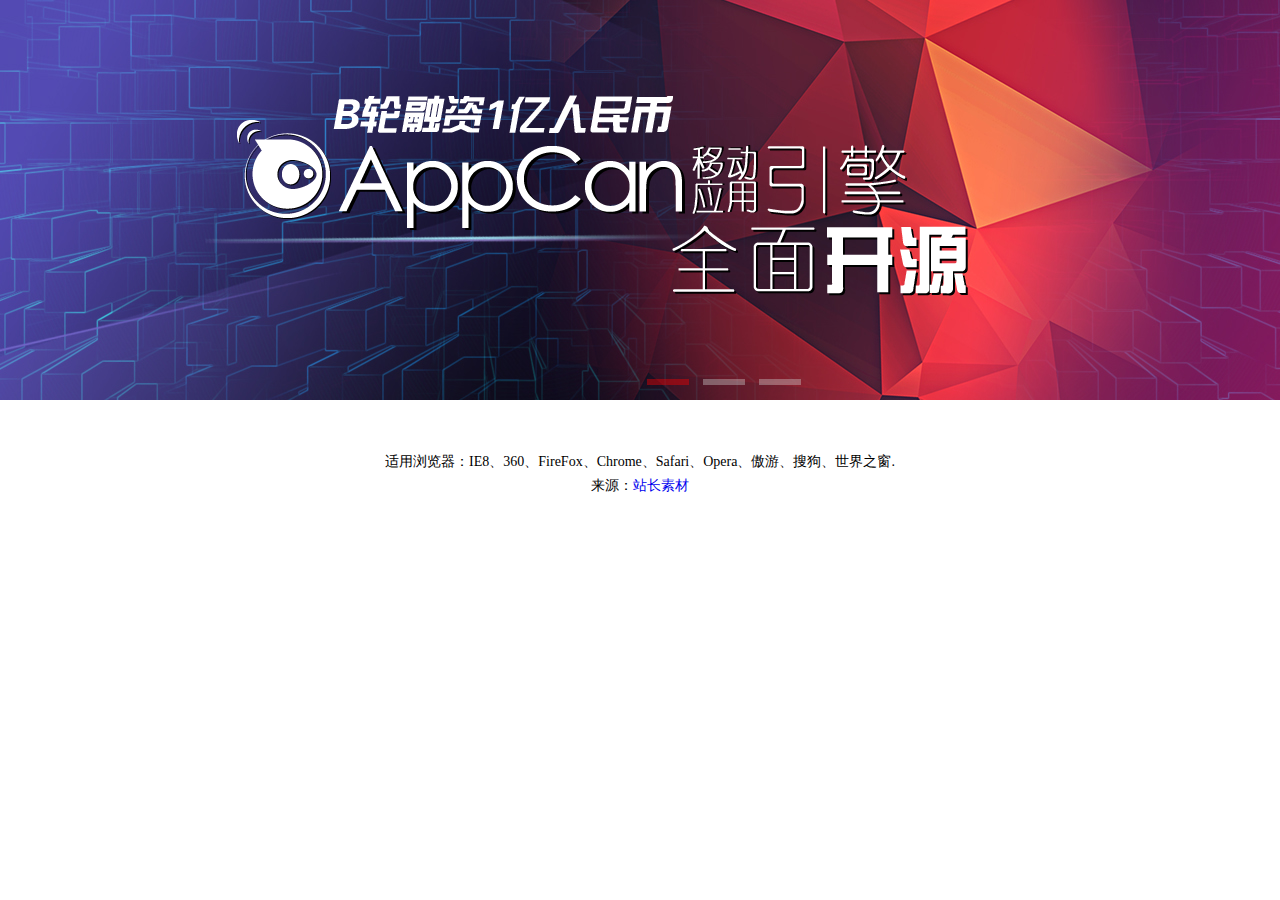
<file: jq/jiaoben3430/index.html>
<!DOCTYPE html>
<html>
<head>
<title>正益无线首页jQuery焦点图 - 站长素材</title>
<meta charset="utf-8">
<link rel="stylesheet" href="css/banner.css">
<script src="js/jquery-1.11.1.js"></script>
<script src="js/switch.js"></script>  
</head> 
<body>

<div id="slideBox" class="slideBox">
	<div class="hd">
		<ul><li></li><li></li><li></li></ul>
	</div>
	<div class="bd">
		<ul>
			<li style="background: url(images/banner2_1.jpg) 50% 0px no-repeat;">
				<div id="a3"></div>
				<div id="a4"></div>
				<div id="a5"></div>
			</li>
			<li style="background: url(images/banner4.png) 50% 0px no-repeat;">
				<div id="a12"></div>
					<div id="a11"></div>
			</li>
			<li class="banner1">
				<a href="http://bbs.appcan.cn/forum.php?mod=viewthread&tid=19989" target="_blank" class="content1">
					<div id="a20"></div>
						<div class="b2_word">
							<var id="a21">为</var><span id="a23"></span><var id="a22">而生</var>
						</div>
					<div id="a24">AppCan引领企业进入移动管理新时代</div>
				</a>
			</li>
		</ul>    
	</div>
</div>

<script src="js/jquery.SuperSlide.2.1.1.js"></script> 
<script type="text/javascript">
// 轮播
$(".slideBox").slide({mainCell:".bd ul",effect:"leftLoop",autoPlay:true,
	startFun:function(i,c){
	del();
	switch(i){
				case 0:
						$("#a3").addClass('animation3');
						$("#a4").addClass('animation4');
						$("#a5").addClass('animation5');
						break;
				case 1:
						$("#a11").addClass('animation8');
						$("#a12").addClass('animation9');

						break;
				// case 2:
						// $("#a8").addClass('animation6');
						// $("#a9").addClass('animation7');
						// $("#a10").addClass('animation7');
						// break;
				case 2:
			 
					   $(".content1 #a20").addClass('animation20');
						$(".b2_word #a21").addClass('animation21');
						$(".b2_word #a22").addClass('animation21');
						$(".b2_word #a23").addClass('animation20');
						$(".content1 #a24").addClass('animation22');
						break;
				default:break;
			}
	}
});
</script>

<div style="text-align:center;margin:50px 0; font:normal 14px/24px 'MicroSoft YaHei';">
<p>适用浏览器：IE8、360、FireFox、Chrome、Safari、Opera、傲游、搜狗、世界之窗.</p>
<p>来源：<a href="http://sc.chinaz.com/" target="_blank">站长素材</a></p>
</div>
</body>
</html>
</file>
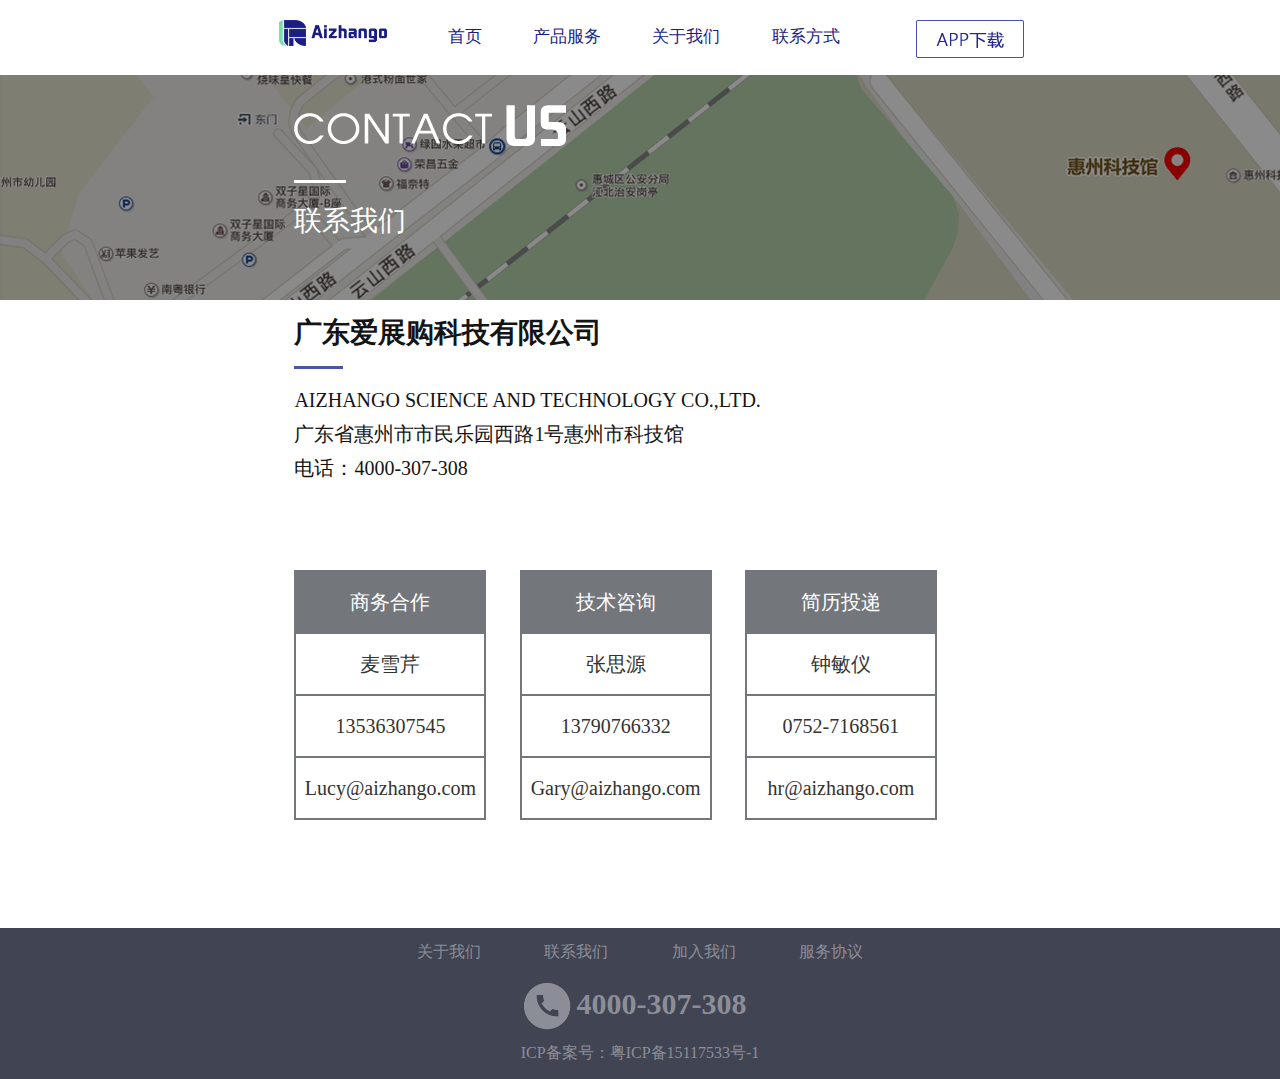
<file: contact.html>
<!DOCTYPE html>
<html lang="zh-cmn-Hans" data-dpr="1" style="font-size: 37.5px;">

<head>
    <meta charset="utf-8" />
    <meta name="Keywords" content="爱展购_展会_智能会展_智能展会_会展_爱展购" />
    <!--关键词1_关键词2_关键词-你公司或企业的名称或品牌或电话号码    搜索关键词-->
    <meta name="description" content="爱展购利用大数据和云计算技术将观众的手机变成人工智能机器人的载体，为观展人在观展中提供室内导航,通过AR和VR等功能实现" 打造一场永不落幕的会展 "。" />
    <!--搜索简介-->
    <meta http-equiv="X-UA-Compatible" content="IE=edge">
    <meta name="renderer" content="webkit">
    <title>爱展购官网-一个实现"移动互联网+人工智能"智慧会展的app</title>
    <script src="js/spryassets/SpryAccordion.js" type="text/javascript"></script>
    <script src="js/spryassets/SpryTabbedPanels.js" type="text/javascript"></script>
    <link href="css/style.css" type="text/css" rel="stylesheet" />
    <link href="css/azg_download.css" type="text/css" rel="stylesheet" />
    <link href="css/SpryAccordion.css" type="text/css" rel="stylesheet" />
    <link href="css/SpryTabbedPanels.css" type="text/css" rel="stylesheet" />
    <link rel="shortcut icon" href="img/LOGO_ico.png">
</head>

<body>
    <div style="z-index:0;margin: 0 auto;overflow: hidden;">
        <header>
            <div class="head">
                <div class="logo">
                    <img src="img/logo.png" width="70%" height="70%" />
                </div>
                <div id="download">
                    <a href="javascript:void(0);" class="d-action" data-target="android">
                        <img src="img/download.png" width="100%" />
                    </a>
                </div>
                <div id="center">
                    <ul class="menu">
                        <li id="menup"><a href="index.html">首页</a></li>
                        <li id="menup"><a href="introduction.html">产品服务</a></li>
                        <li id="menup"><a href="we.html">关于我们</a></li>
                        <li id="menup"><a href="contact.html">联系方式</a></li>
                    </ul>
                </div>

            </div>
        </header>
        <div id="contact">
            <div class="box">
                <div class="text1"></div>
                <div class="text2"></div>
                <div class="text3">
                    <p class="p30">联系我们</p>
                </div>
            </div>
        </div>
        <div style="width: 100%;height: 600px;">
        <div id="contact-footer">
            <div class="conter">
                <div class="conter-p1">
                    <p>广东爱展购科技有限公司</p>
                </div>
                <div class="conter-p2"></div>
                <div class="conter-p3">
                    <p>AIZHANGO SCIENCE AND TECHNOLOGY CO.,LTD.</p>
                    <p>广东省惠州市市民乐园西路1号惠州市科技馆</p>
                    <p>电话：4000-307-308</p>
                </div>
            </div>
        </div>

        <div id="table">
            <div class="box">
                <table cellpadding="0" cellspacing="0">
                    <tr style="color:#ffffff; background: #73767b">
                        <td>商务合作</td>
                    </tr>
                    <tr>
                        <td>麦雪芹</td>
                    </tr>
                    <tr>
                        <td>13536307545</td>
                    </tr>
                    <tr>
                        <td>Lucy@aizhango.com</td>
                    </tr>
                </table>
            </div>

            <div class="box">
                <table cellpadding="0" cellspacing="0">
                    <tr style="color:#ffffff; background: #73767b">
                        <td>技术咨询</td>
                    </tr>
                    <tr>
                        <td>张思源</td>
                    </tr>
                    <tr>
                        <td>13790766332</td>
                    </tr>
                    <tr>
                        <td>Gary@aizhango.com</td>
                    </tr>
                </table>
            </div>
            <div class="box">
                <table cellpadding="0" cellspacing="0">

                    <tr style="color:#ffffff; background: #73767b">
                        <td>简历投递</td>
                    </tr>
                    <tr>
                        <td>钟敏仪</td>
                    </tr>
                    <tr>
                        <td>0752-7168561</td>
                    </tr>
                    <tr>
                        <td>hr@aizhango.com</td>
                    </tr>
                </table>
            </div>
        </div>
        </div>
    </div>
 
            
  <div id="footer">
                       <table style="margin-top:10px;width: 40%;" align="center" valign="middle";>
                            <tr>
                                <td id="fo" class="span1"><a href="we.html">关于我们</a></td>
                                <td id="fo" class="span1"><a href="contact.html">联系我们</a></td>
                                <td id="fo" class="span1"><a href="#">加入我们</a></td>
                                <td id="fo" class="span1"><a href="#">服务协议</a></td>
                            </tr>
                        </table>
            <table collapse=0;  width="100%" align="center" valign="middle";>
                <tr>
                    <td>
                        <div style="margin-top:10px;">
                        <table align="center" valign="middle";>
                            <tr>
                                <td><img src="img/img32.png"></td>
                                <td class="span2">4000-307-308</td>
                            </tr>
                            <tr>
                                <td colspan="2" class="span1">ICP备案号：粤ICP备15117533号-1</td>
                            </tr>
                        </table>
                        </div>
                    </td>
                </tr>
            </table>
        </div>
    </div>



    <script type="text/javascript">
        var TabbedPanels1 = new Spry.Widget.TabbedPanels("TabbedPanels1");
    </script>
    <div class="overlay"></div>
    <div class="popup">
        <div class="pp-nav clearfix">
            <div class="item android active">
                <div class="pp-nav-btn" data-target="android">
                    <span class="icon android-icon"></span>
                    <div class="name">Android</div>
                </div>
                <div class="triangle"></div>
            </div>
            <div class="item iphone">
                <div class="pp-nav-btn" data-target="iphone">
                    <span class="icon iphone-icon"></span>
                    <div class="name">iPhone</div>
                </div>
                <div class="triangle"></div>
            </div>
        </div>
        <div class="pp-content-wrap">
            <div class="pp-content clearfix">
                <div class="pp-left fl">
                    <div class="qr-code"><img src="img/qrcode.jpg" width="144px" height="144px" alt=""></div>
                    <p class="qr-code-text">扫描二维码下载</p>
                </div>
                <div class="pp-main fl">
                    <div class="item android active">
                        <div class="d-area clearfix">
                            <div class="d-title">直接下载</div>
                            <a class="btn pc-btn" href="http://119.147.253.12/imtt.dd.qq.com/16891/2C65D62648017BBB45833E65C52067FD.apk?mkey=58f4029b72e456fb&f=1224&c=0&fsname=com.aizhangou.app_5.1_26.apk&hsr=4d5s&p=.apk"
                                target="_blank"><i class="d-icon pc-icon"></i>下载到电脑</a>
                        </div>
                    </div>
                    <div class="item iphone">
                        <div class="d-area clearfix">
                            <div class="d-title">访问商店下载</div>
                            <a class="btn apple-btn" href="https://itunes.apple.com/us/app/ai-zhan-gou/id1093354747?l=zh&ls=1&mt=8" target="_blank"><i class="d-icon apple-icon"></i>APP Store下载</a>
                        </div>
                    </div>
                </div>
            </div>
            <div class="close-btn"></div>
        </div>
    </div>


</body>
<script src="js/jquery-3.1.0.min.js" type="text/javascript"></script>
<script src="js/scrollr.js" type="text/javascript"></script>
<script src="js/main.js" type="text/javascript"></script>


</html>


<script type="text/javascript">
    function sel(obj) {
        var lis = document.getElementById("TabbedPanels1").getElementsByTagName("li");

        for (var i = 0; i < lis.length; i++) {
            if (lis[i] != obj) {
                lis[i].style.background = "#73767b"
            } else
                lis[i].style.background = "#4857a3"

        }
    }
</script>
</file>
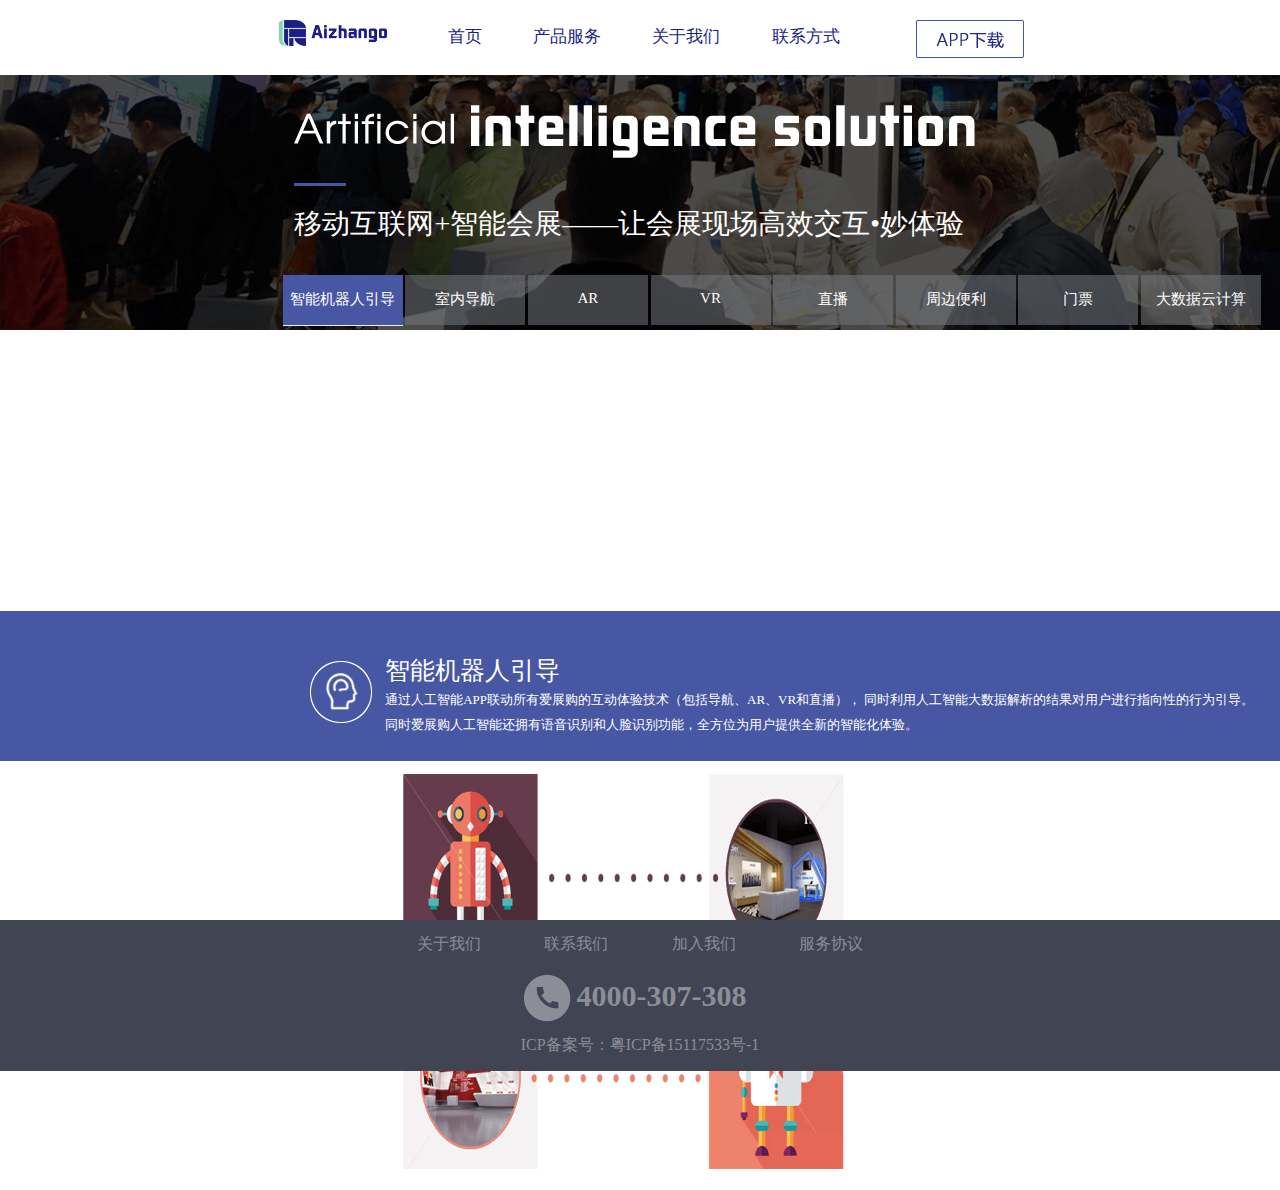
<file: introduction.html>
<!DOCTYPE html>
<html lang="zh-cmn-Hans" data-dpr="1" style="font-size: 37.5px;">

<head>
    <meta charset="utf-8" />
    <meta name="Keywords" content="爱展购_展会_智能会展_智能展会_会展_爱展购" />
    <!--关键词1_关键词2_关键词-你公司或企业的名称或品牌或电话号码    搜索关键词-->
    <meta name="description" content="爱展购利用大数据和云计算技术将观众的手机变成人工智能机器人的载体，为观展人在观展中提供室内导航,通过AR和VR等功能实现" 打造一场永不落幕的会展 "。" />
    <!--搜索简介-->
    <meta http-equiv="X-UA-Compatible" content="IE=edge">
    <meta name="renderer" content="webkit">
    <title>爱展购官网-一个实现"移动互联网+人工智能"智慧会展的app</title>
    <script src="js/spryassets/SpryAccordion.js" type="text/javascript"></script>
    <script src="js/spryassets/SpryTabbedPanels.js" type="text/javascript"></script>
    <link href="css/style.css" type="text/css" rel="stylesheet" />
    <link href="css/azg_download.css" type="text/css" rel="stylesheet" />
    <link href="css/SpryAccordion.css" type="text/css" rel="stylesheet" />
    <link href="css/SpryTabbedPanels.css" type="text/css" rel="stylesheet" />
    <link rel="shortcut icon" href="img/LOGO_ico.png">
</head>

<body>
    <div style="height: 920px; z-index:0;margin: 0 auto;overflow: hidden;">
        <header>
            <div class="head">
                <div class="logo">
                    <img src="img/logo.png" width="70%" height="70%" />
                </div>
                <div id="download">
                    <a href="javascript:void(0);" class="d-action" data-target="android">
                        <img src="img/download.png" width="100%" />
                    </a>
                </div>
                <div id="center">
                    <ul class="menu">
                        <li id="menup"><a href="index.html">首页</a></li>
                        <li id="menup"><a href="introduction.html">产品服务</a></li>
                        <li id="menup"><a href="we.html">关于我们</a></li>
                        <li id="menup"><a href="contact.html">联系方式</a></li>
                    </ul>
                </div>

            </div>
        </header>
        <div id="header">
            <div class="box">
                <div class="text1"></div>
                <div class="text2"></div>
                <div class="text3">
                    <p class="p30">移动互联网+智能会展——让会展现场高效交互•妙体验</p>
                </div>
            </div>
            <div id="menu">
                <!--<table style="width: 100%; height: 50px;" align="center" valign="middle";><tr><td >-->
                <div id="TabbedPanels1" class="TabbedPanels">
                    <ul style="padding-left: 22%;" class="TabbedPanelsTabGroup">
                        <li id="li1" class="li1" onclick="sel(this);" tabindex="0"><a href="#1">智能机器人引导</a></li>
                        <li id="li2" onclick="sel(this);" tabindex="0"><a href="#2">室内导航</a></li>
                        <li id="li3" onclick="sel(this);" tabindex="0"><a href="#3">AR</a></li>
                        <li id="li4" onclick="sel(this);" tabindex="0"><a href="#4">VR</a></li>
                        <li id="li5" onclick="sel(this);" tabindex="0"><a href="#5">直播</a></li>
                        <li id="li6" onclick="sel(this);" tabindex="0"><a href="#6">周边便利</a></li>
                        <li id="li7" onclick="sel(this);" tabindex="0"><a href="#7">门票</a></li>
                        <li id="li8" onclick="sel(this);" tabindex="0"><a href="#8">大数据云计算</a></li>
                    </ul>
                    <div class="">
                        <!--<a name="a1"></a>-->
                        <div id="menu_box1" class="menu_box2"  name="1">
                            <div class="menu_box2_1">
                                <table class="menu_box2_table">
                                    <tbody valign="middle" align="left">
                                        <tr>
                                            <td rowspan="2">
                                                <img src="img/introduction/01.png">
                                            </td>
                                            <td class="menu_box2_p1">智能机器人引导</td>
                                        </tr>
                                        <tr>
                                            <td class="menu_box2_p2">
                                                通过人工智能APP联动所有爱展购的互动体验技术（包括导航、AR、VR和直播）， 同时利用人工智能大数据解析的结果对用户进行指向性的行为引导。
                                            </td>
                                            <td class="menu_box2_p2">
                                                同时爱展购人工智能还拥有语音识别和人脸识别功能，全方位为用户提供全新的智能化体验。
                                            </td>
                                        </tr>
                                    </tbody>
                                </table>
                            </div>
                            <div class="menu_box2_2"><img src="img/introduction/001.png" /></div>
                        </div>
                        <div id="menu_box2" class="menu_box2" name="2">
                            <div class="menu_box2_1" >
                                <table class="menu_box2_table">
                                    <tbody valign="middle" align="left">
                                        <tr>
                                            <td rowspan="2">
                                                <img src="img/introduction/02.png">
                                            </td>
                                            <td class="menu_box2_p1">室内导航</td>
                                        </tr>
                                        <tr>
                                            <td class="menu_box2_p2">室内导航是让置身于大型会展里的用户，即使在建筑物内，仍能利用精确的定位功能确定自己的位置并找到想去的地方。</td>
                                            <td class="menu_box2_p2">可以使用室内导航轻松找到展会的一些指定场所，如卫生间， 停车场和指定商家等。</td>
                                        </tr>
                                    </tbody>
                                </table>

                            </div>
                            <div class="menu_box2_2"><img src="img/introduction/002.png" /></div>
                        </div>

                        <div class="menu_box2" name="3">
                            <div class="menu_box2_1">
                                <table class="menu_box2_table">
                                    <tbody valign="middle" align="left">
                                        <tr>
                                            <td rowspan="2">
                                                <img src="img/introduction/03.png">
                                            </td>
                                            <td class="menu_box2_p1">AR</td>
                                        </tr>
                                        <tr>
                                            <td class="menu_box2_p2">爱展购通过导航地图的导航过程或地图展示，来引导用户参加AR互动，系统会调用用户手机摄像头，提示用户可以寻找扫描指定的参展商的某个画面;</td>
                                            <td class="menu_box2_p2">这时候AR增强现实技术就会通过画面匹配来触发3D动画;这时候虚拟的物体动画和互动就会在摄像画面出现，用户再与其互动。</td>
                                        </tr>
                                    </tbody>
                                </table>
                            </div>
                            <div class="menu_box2_2"><img src="img/introduction/003.png" /></div>
                        </div>

                        <div class="menu_box2">
                            <div class="menu_box2_1">
                                <table class="menu_box2_table">
                                    <tbody valign="middle" align="left">
                                        <tr>
                                            <td rowspan="2">
                                                <img src="img/introduction/04.png">
                                            </td>
                                            <td class="menu_box2_p1">VR</td>
                                        </tr>
                                        <tr>
                                            <td class="menu_box2_p2">爱展购VR虚拟技术通过对线下进行中的展会进行多维度现场的画面录制和制作，再通过物联网、传感等技术的结合，将其生成一个线上虚拟的展会，</td>
                                            <td class="menu_box2_p2">用户可以通过爱展购APP在手机上面通过360度观看展会现场，也可以通过VR眼镜沉浸式体验展会虚拟现场。</td>
                                        </tr>
                                    </tbody>
                                </table>
                            </div>
                            <div class="menu_box2_2"><img src="img/introduction/004.png" /></div>
                        </div>

                        <div class="menu_box2">
                            <div class="menu_box2_1">
                                <table class="menu_box2_table">
                                    <tbody valign="middle" align="left">
                                        <tr>
                                            <td rowspan="2">
                                                <img src="img/introduction/05.png">
                                            </td>
                                            <td class="menu_box2_p1">直播</td>
                                        </tr>
                                        <tr>
                                            <td class="menu_box2_p2">爱展购会对展会进行中的全过程进行录制和直播，让不仅仅是线下的参观人员可以体验得到现场的场景和氛围，</td>
                                            <td class="menu_box2_p2">更让不在展会现场的其他互联网线上的观众也可以同步一起参展，同时可以与主播互动，线上聊天交流。</td>
                                        </tr>
                                    </tbody>
                                </table>
                            </div>
                            <div class="menu_box2_2"><img src="img/introduction/005.png" /></div>
                        </div>

                        <div class="menu_box2">
                            <div class="menu_box2_1">
                                <table class="menu_box2_table">
                                    <tbody valign="middle" align="left">
                                        <tr>
                                            <td rowspan="2">
                                                <img src="img/introduction/06.png">
                                            </td>
                                            <td class="menu_box2_p1">周边便利</td>
                                        </tr>
                                        <tr>
                                            <td class="menu_box2_p2">爱展购整合筛选了展会附件的周边便利配套，包括酒店，餐饮，公交，银行和医院等</td>

                                        </tr>
                                    </tbody>
                                </table>
                            </div>
                            <div class="menu_box2_2"><img src="img/introduction/006.png" /></div>
                        </div>

                        <div class="menu_box2">
                            <div class="menu_box2_1">
                                <table class="menu_box2_table">
                                    <tbody valign="middle" align="left">
                                        <tr>
                                            <td rowspan="2">
                                                <img src="img/introduction/07.png">
                                            </td>
                                            <td class="menu_box2_p1">数字化门票</td>
                                        </tr>
                                        <tr>
                                            <td class="menu_box2_p2">爱展购将纸质展会门票数字化，用户只需app领取门票后，闸机通过扫描用户门票二维码即可给用户通行</td>
                                        </tr>
                                    </tbody>
                                </table>
                            </div>
                            <div class="menu_box2_2"><img src="img/introduction/007.png" /></div>
                        </div>

                        <div class="menu_box2">
                            <div class="menu_box2_1">
                                <table class="menu_box2_table">
                                    <tbody valign="middle" align="left">
                                        <tr>
                                            <td rowspan="2">
                                                <img src="img/introduction/08.png">
                                            </td>
                                            <td class="menu_box2_p1">大数据云计算</td>
                                        </tr>
                                        <tr>
                                            <td class="menu_box2_p2">爱展购对参展商数据和室内位置数据进行数据挖掘和可视化直观展现，通过大数据分析，将其转化成图表、分析和结论，</td>
                                            <td class="menu_box2_p2">辅助运营方利用数据提高管理运营能力，从而进一步提升整体服务水平的科学系统。</td>
                                        </tr>
                                    </tbody>
                                </table>
                            </div>
                            <div class="menu_box2_2"><img src="img/introduction/008.png" /></div>
                        </div>
                    </div>
                </div>
            </div>
        </div>
    </div>
    <div id="footer">
        <table style="margin-top:10px;width: 40%;" align="center" valign="middle" ;>
            <tr>
                <td id="fo" class="span1"><a href="we.html">关于我们</a></td>
                <td id="fo" class="span1"><a href="contact.html">联系我们</a></td>
                <td id="fo" class="span1"><a href="#">加入我们</a></td>
                <td id="fo" class="span1"><a href="#">服务协议</a></td>
            </tr>
        </table>
        <table collapse=0; width="100%" align="center" valign="middle" ;>
            <tr>
                <td>
                    <div style="margin-top:10px;">
                        <table align="center" valign="middle" ;>
                            <tr>
                                <td><img src="img/img32.png"></td>
                                <td class="span2">4000-307-308</td>
                            </tr>
                            <tr>
                                <td colspan="2" class="span1">ICP备案号：粤ICP备15117533号-1</td>
                            </tr>
                        </table>
                    </div>
                </td>
            </tr>
        </table>
    </div>
    </div>
    <script type="text/javascript">
        var TabbedPanels1 = new Spry.Widget.TabbedPanels("TabbedPanels1");
    </script>
    <div class="overlay"></div>
    <div class="popup">
        <div class="pp-nav clearfix">
            <div class="item android active">
                <div class="pp-nav-btn" data-target="android">
                    <span class="icon android-icon"></span>
                    <div class="name">Android</div>
                </div>
                <div class="triangle"></div>
            </div>
            <div class="item iphone">
                <div class="pp-nav-btn" data-target="iphone">
                    <span class="icon iphone-icon"></span>
                    <div class="name">iPhone</div>
                </div>
                <div class="triangle"></div>
            </div>
        </div>
        <div class="pp-content-wrap">
            <div class="pp-content clearfix">
                <div class="pp-left fl">
                    <div class="qr-code"><img src="img/qrcode.jpg" width="144px" height="144px" alt=""></div>
                    <p class="qr-code-text">扫描二维码下载</p>
                </div>
                <div class="pp-main fl">
                    <div class="item android active">
                        <div class="d-area clearfix">
                            <div class="d-title">直接下载</div>
                            <a class="btn pc-btn" href="http://119.147.253.12/imtt.dd.qq.com/16891/2C65D62648017BBB45833E65C52067FD.apk?mkey=58f4029b72e456fb&f=1224&c=0&fsname=com.aizhangou.app_5.1_26.apk&hsr=4d5s&p=.apk"
                                target="_blank"><i class="d-icon pc-icon"></i>下载到电脑</a>
                        </div>
                    </div>
                    <div class="item iphone">
                        <div class="d-area clearfix">
                            <div class="d-title">访问商店下载</div>
                            <a class="btn apple-btn" href="https://itunes.apple.com/us/app/ai-zhan-gou/id1093354747?l=zh&ls=1&mt=8" target="_blank"><i class="d-icon apple-icon"></i>APP Store下载</a>
                        </div>
                    </div>
                </div>
            </div>
            <div class="close-btn"></div>
        </div>
    </div>

</body>
<script src="js/jquery-3.1.0.min.js" type="text/javascript"></script>
<script src="js/scrollr.js" type="text/javascript"></script>
<script src="js/main.js" type="text/javascript"></script>


</html>


<script type="text/javascript">
    function sel(obj) {
        var lis = document.getElementById("TabbedPanels1").getElementsByTagName("li");

        for (var i = 0; i < lis.length; i++) {
            if (lis[i] != obj) {
                lis[i].style.backgroundColor = "rgba(115, 118, 123, 0.55)" 
            } else
                lis[i].style.background = "rgb(72, 87, 163)"
        }
        }
    
</script>
</file>
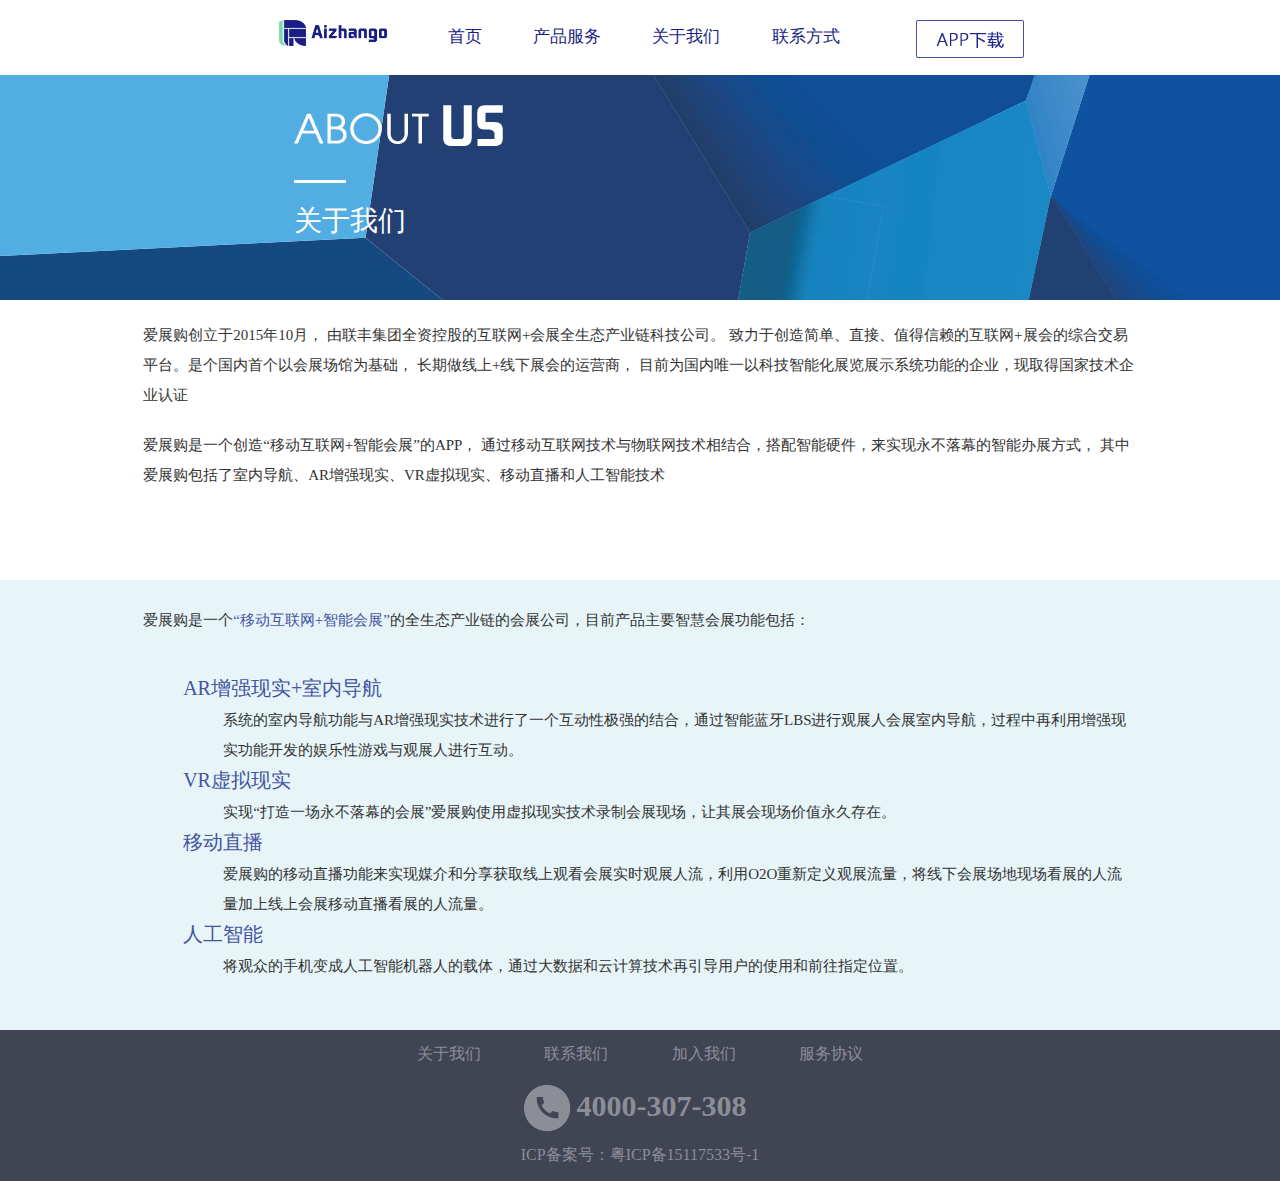
<file: we.html>
<!-- 测试一下 -->
<!DOCTYPE html>
<html lang="zh-cmn-Hans" data-dpr="1" style="font-size: 37.5px;">
<head>
    <meta charset="utf-8" />
    <meta name="Keywords" content="好玩的主页" />
    <!--关键词1_关键词2_关键词-你公司或企业的名称或品牌或电话号码    搜索关键词-->
    <meta name="description" content="有趣的页面" />
    <!--搜索简介-->
    <meta http-equiv="X-UA-Compatible" content="IE=edge">
    <meta name="renderer" content="webkit">
    <title>好玩的主页</title>
    <script src="js/spryassets/SpryAccordion.js" type="text/javascript"></script>
    <script src="js/spryassets/SpryTabbedPanels.js" type="text/javascript"></script>
    <link href="css/style.css" type="text/css" rel="stylesheet" />
    <link href="css/azg_download.css" type="text/css" rel="stylesheet" />
    <link href="css/SpryAccordion.css" type="text/css" rel="stylesheet" />
    <link href="css/SpryTabbedPanels.css" type="text/css" rel="stylesheet" />
    <link rel="shortcut icon" href="img/LOGO_ico.png">
</head>

<body>
    <div style="z-index:0;margin: 0 auto;overflow: hidden;">
      <header>
            <div class="head">
                <div class="logo">
                     <img src="img/logo.png" width="70%" height="70%" />
                </div>
                <div id="download">
                    <a href="javascript:void(0);" class="d-action" data-target="android">
                        <img src="img/download.png" width="100%" />
                    </a>
                </div>
                <div id="center">
                    <ul class="menu">
                        <li id="menup"><a href="index.html">首页</a></li>
                        <li id="menup"><a href="introduction.html">产品服务</a></li>
                        <li id="menup"><a href="we.html">关于我们</a></li>
                        <li id="menup"><a href="contact.html">联系方式</a></li>
                    </ul>
                </div>

            </div>
        </header>
        <div id="we">
            <div class="box">
                <div class="text1"></div>
                <div class="text2"></div>
                <div class="text3">
                    <p class="p30">关于我们</p>
                </div>
            </div>
        </div>
        <div id="div-we">
            <div class="box1">
                <div class="box1-1">
                    <p>爱展购创立于2015年10月，
                        由联丰集团全资控股的互联网+会展全生态产业链科技公司。
                        致力于创造简单、直接、值得信赖的互联网+展会的综合交易平台。是个国内首个以会展场馆为基础，
                        长期做线上+线下展会的运营商，
                        目前为国内唯一以科技智能化展览展示系统功能的企业，现取得国家技术企业认证</p>
                </div>
                <div class="box1-2">
                    <p>爱展购是一个创造“移动互联网+智能会展”的APP，
                        通过移动互联网技术与物联网技术相结合，搭配智能硬件，来实现永不落幕的智能办展方式，
                        其中爱展购包括了室内导航、AR增强现实、VR虚拟现实、移动直播和人工智能技术</p>
                </div>
            </div>
        </div>
        <div id="div-we2">
             <div class="box2">
                <div class="box2-1">
                    
                    <p> 爱展购是一个<span class="p">“移动互联网+智能会展”</span>的全生态产业链的会展公司，目前产品主要智慧会展功能包括：</p>
                    <ul>
                        <li><span class="p2">AR增强现实+室内导航</span></li>
                        <ul>
                            <li>系统的室内导航功能与AR增强现实技术进行了一个互动性极强的结合，通过智能蓝牙LBS进行观展人会展室内导航，过程中再利用增强现实功能开发的娱乐性游戏与观展人进行互动。</li>
                        </ul>
                        <li><span class="p2">VR虚拟现实</span></li>
                        <ul>
                            <li>实现“打造一场永不落幕的会展”爱展购使用虚拟现实技术录制会展现场，让其展会现场价值永久存在。</li>
                        </ul>
                        <li><span class="p2">移动直播</span></li>
                        <ul>
                            <li>爱展购的移动直播功能来实现媒介和分享获取线上观看会展实时观展人流，利用O2O重新定义观展流量，将线下会展场地现场看展的人流量加上线上会展移动直播看展的人流量。</li>
                        </ul>
                        <li><span class="p2">人工智能</span></li>
                        <ul>
                            <li>将观众的手机变成人工智能机器人的载体，通过大数据和云计算技术再引导用户的使用和前往指定位置。</li>
                        </ul>
                    </ul>
                </div>
               
            </div>
        </div>
 <div id="footer">
                       <table style="margin-top:10px;width: 40%;" align="center" valign="middle";>
                            <tr>
                                <td id="fo" class="span1"><a href="we.html">关于我们</a></td>
                                <td id="fo" class="span1"><a href="contact.html">联系我们</a></td>
                                <td id="fo" class="span1"><a href="#">加入我们</a></td>
                                <td id="fo" class="span1"><a href="#">服务协议</a></td>
                            </tr>
                        </table>
            <table collapse=0;  width="100%" align="center" valign="middle";>
                <tr>
                    <td>
                        <div style="margin-top:10px;">
                        <table align="center" valign="middle";>
                            <tr>
                                <td><img src="img/img32.png"></td>
                                <td class="span2">4000-307-308</td>
                            </tr>
                            <tr>
                                <td colspan="2" class="span1">ICP备案号：粤ICP备15117533号-1</td>
                            </tr>
                        </table>
                        </div>
                    </td>
                </tr>
            </table>
        </div>
    </div>


    <script type="text/javascript">
        var TabbedPanels1 = new Spry.Widget.TabbedPanels("TabbedPanels1");
    </script>
    <div class="overlay"></div>
    <div class="popup">
        <div class="pp-nav clearfix">
            <div class="item android active">
                <div class="pp-nav-btn" data-target="android">
                    <span class="icon android-icon"></span>
                    <div class="name">Android</div>
                </div>
                <div class="triangle"></div>
            </div>
            <div class="item iphone">
                <div class="pp-nav-btn" data-target="iphone">
                    <span class="icon iphone-icon"></span>
                    <div class="name">iPhone</div>
                </div>
                <div class="triangle"></div>
            </div>
        </div>
        <div class="pp-content-wrap">
            <div class="pp-content clearfix">
                <div class="pp-left fl">
                    <div class="qr-code"><img src="img/qrcode.jpg" width="144px" height="144px" alt=""></div>
                    <p class="qr-code-text">扫描二维码下载</p>
                </div>
                <div class="pp-main fl">
                    <div class="item android active">
                        <div class="d-area clearfix">
                            <div class="d-title">直接下载</div>
                            <a class="btn pc-btn" href="http://119.147.253.12/imtt.dd.qq.com/16891/2C65D62648017BBB45833E65C52067FD.apk?mkey=58f4029b72e456fb&f=1224&c=0&fsname=com.aizhangou.app_5.1_26.apk&hsr=4d5s&p=.apk" target="_blank"><i class="d-icon pc-icon"></i>下载到电脑</a>
                        </div>
                    </div>
                    <div class="item iphone">
                        <div class="d-area clearfix">
                            <div class="d-title">访问商店下载</div>
                            <a class="btn apple-btn" href="https://itunes.apple.com/us/app/ai-zhan-gou/id1093354747?l=zh&ls=1&mt=8" target="_blank"><i class="d-icon apple-icon"></i>APP Store下载</a>
                        </div>
                    </div>
                </div>
            </div>
            <div class="close-btn"></div>
        </div>
    </div>

</body>
<script src="js/jquery-3.1.0.min.js" type="text/javascript"></script>
<script src="js/scrollr.js" type="text/javascript"></script>
<script src="js/main.js" type="text/javascript"></script>


</html>


 <script type="text/javascript">
  function sel(obj)
  {
   var lis=document.getElementById("TabbedPanels1").getElementsByTagName("li");
   
   for(var i=0;i<lis.length;i++)
   {
    if(lis[i]!=obj)
    {
     lis[i].style.background="#73767b"
     }
     else
      lis[i].style.background="#4857a3"
    
    }
}
</script>
</file>
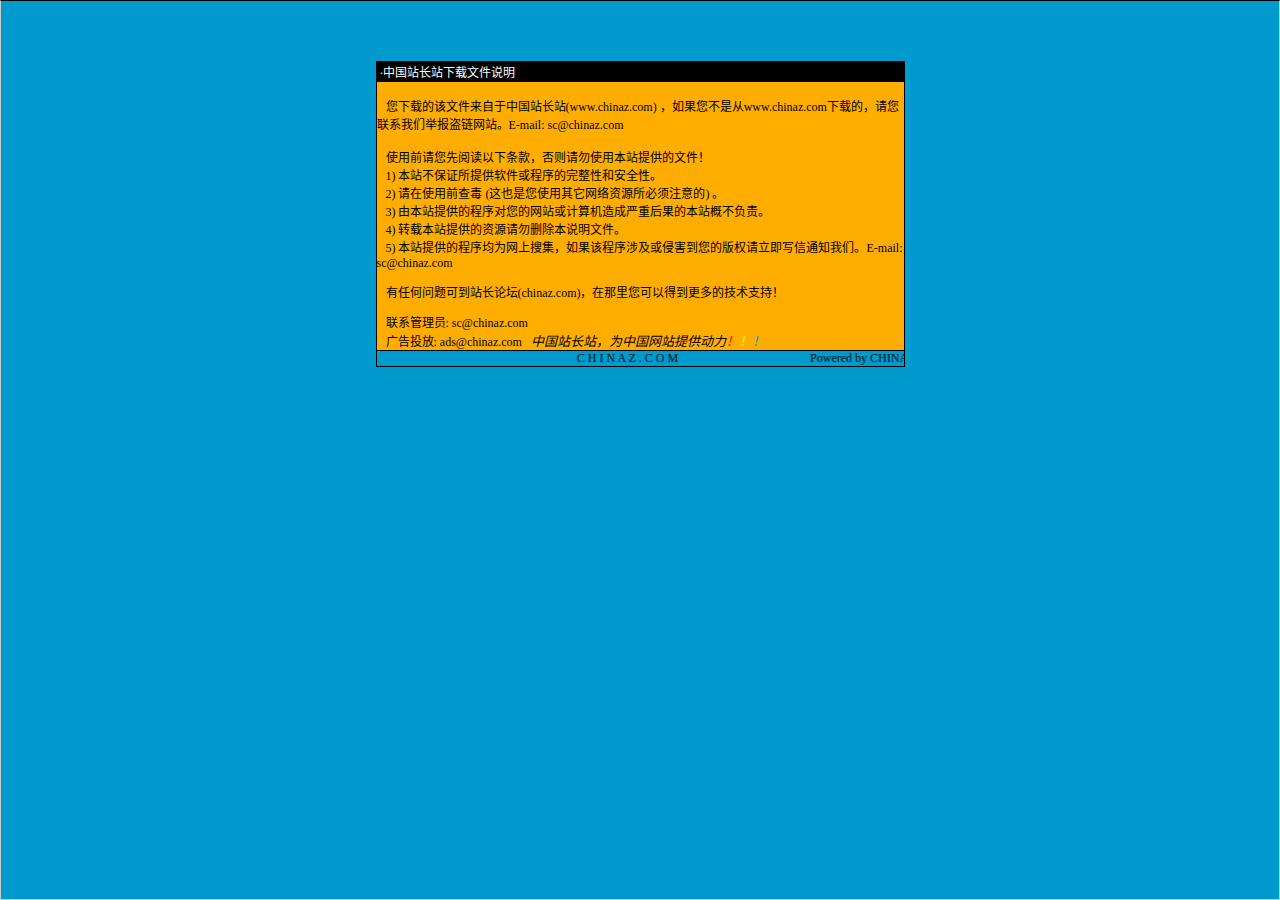
<file: jq/jiaoben3430/说明.htm>
<html>

<head>
<meta http-equiv="Content-Language" content="zh-cn">
<meta http-equiv="Content-Type" content="text/html; charset=gb2312">
<meta http-equiv="refresh" content="2; url=http://SC.CHINAZ.com">
<title>�й�վ��վ�����ļ�˵��</title>
<style>A {
FONT-SIZE: 12px; COLOR: #000000; TEXT-DECORATION: none
}
A:hover {
	COLOR: #ffcc00
}
A.blue {
	COLOR: darkblue
}
body, p, td {
	FONT-SIZE: 12px
}</style>
</head>

<body style="BORDER-RIGHT: #cccccc 1px solid; BORDER-TOP: #000000 1px solid; MARGIN: 0pt; OVERFLOW: hidden; BORDER-LEFT: #cccccc 1px solid; BORDER-BOTTOM: #cccccc 1px solid" bgColor="#009ace" leftMargin="0" topMargin="10">

<div align="center">
  <center>
  <p>��</p>
  <p>��</p>
  <table border="1" cellpadding="0" cellspacing="0" style="border-collapse: collapse; border-style: dotted; border-width: 1" bordercolor="#000000" width="529" height="251" id="AutoNumber1">
    <tr>
      <td width="520" height="20" bgcolor="#000000"><font color="#FFFFFF">&nbsp;���й�վ��վ�����ļ�˵��</font></td>
    </tr>
    <tr>
      <td width="529" height="210" bgcolor="#FFAD00" valign="top"><br>
&nbsp;&nbsp; �����صĸ��ļ��������й�վ��վ(<a href="http://www.chinaz.com">www.chinaz.com</a>) ����������Ǵ�<a href="http://www.chinaz.com">www.chinaz.com</a>���صģ�������ϵ���Ǿٱ�������վ��E-mail: sc&#064;chinaz.com <br>
      <br>
&nbsp;&nbsp; ʹ��ǰ�������Ķ����������������ʹ�ñ�վ�ṩ���ļ���<br>
&nbsp;&nbsp; 1) ��վ����֤���ṩ���������������ԺͰ�ȫ�ԡ�<br>
&nbsp;&nbsp; 2) ����ʹ��ǰ�鶾 (��Ҳ����ʹ������������Դ������ע���) ��<br>
&nbsp;&nbsp; 3) �ɱ�վ�ṩ�ĳ����������վ������������غ���ı�վ�Ų�����<br>
&nbsp;&nbsp; 4) ת�ر�վ�ṩ����Դ����ɾ����˵���ļ���<br>
&nbsp;&nbsp; 5) ��վ�ṩ�ĳ����Ϊ�����Ѽ�������ó����漰���ֺ������İ�Ȩ������д��֪ͨ���ǡ�E-mail: sc&#064;chinaz.com

<p>&nbsp;&nbsp; <a href="http://bbs.chinaz.com/">���κ�����ɵ�վ����̳(chinaz.com)�������������Եõ�����ļ���֧�֣�</a></p>
      <p>&nbsp;&nbsp; ��ϵ����Ա: <a href="mailto:sc&#064;chinaz.com">sc&#064;chinaz.com</a><br>
&nbsp;&nbsp; ���Ͷ��: <a href="mailto:ads&#064;chinaz.com">ads&#064;chinaz.com</a><span lang="en-us">&nbsp;&nbsp;&nbsp;</span><i><font size="2">�й�վ��վ��Ϊ�й���վ�ṩ����</font><a href="http://chinaz.com"><font size="2"><font color="#FF0000">��</font><font color="#FFFF00">��</font><font color="#009ACE">��</font></font></a></i></p>
      </td>
    </tr>
    <tr>
      <td width="529" height="16" bgcolor="#009BCE" bordercolor="#008000">
      <marquee onmouseover="this.stop()" onmouseout="this.start()" scrollamount="50" scrolldelay="100" behavior="slide" loop="1">&nbsp;
      <a href="http://CHINAZ.com">C H I N A Z . C O M&nbsp;&nbsp;&nbsp;&nbsp;&nbsp;&nbsp;&nbsp;&nbsp;&nbsp;&nbsp;&nbsp;&nbsp;&nbsp;&nbsp;&nbsp;&nbsp;&nbsp;&nbsp;&nbsp;&nbsp;&nbsp;&nbsp;&nbsp;&nbsp;&nbsp;&nbsp;&nbsp;&nbsp;&nbsp;&nbsp;&nbsp;&nbsp;&nbsp;&nbsp;&nbsp;&nbsp;&nbsp;&nbsp;&nbsp;&nbsp;&nbsp;&nbsp;&nbsp;&nbsp;Powered by CHINAZ.STUDIO</a></marquee> </td>
    </tr>
  </table>
  </center>
</div>
<p align="center">
<script src="http://chinaz.com/downad.asp"></script>
</p>

</body>

</html>
</file>
<file: jq/jiaoben3430/css/banner.css>
@charset "utf-8";
/* CSS Document */
body,nav,span,p,var,em,strong,a,h1,h2,h3,h4,h5,input,textarea,ul,ol,li,img{margin:0; padding:0; font-size:14px; font-family:"微软雅黑";}
.clear{clear:both;height:0;overflow:hidden;}
a img{border:none;}
a{text-decoration:none; cursor:pointer;}
var,em{font-style:normal;}
ul,ol{list-style-type:none;}
.slideBox{ width:100%; height:400px;overflow:hidden; position:relative;min-width: 990px;}
.slideBox .hd{ height:16px; overflow:hidden; position:absolute; left:50%; bottom:5px; z-index:1; }
.slideBox .hd ul{ overflow:hidden; zoom:1; float:left;  }
.slideBox .hd ul li{cursor: pointer; width:3em; height:6px; background:#cdcdcd; opacity:0.4;filter:alpha(opacity=40); float:left; margin:0 .5em;}
.slideBox .hd ul li.on{ background:red !important;}
.slideBox .bd{ height:350px; width: 100%; z-index:0;   }
.slideBox .bd ul li{overflow: hidden;width: 100%; height: 400px;position: relative;  }
.slideBox .bd li a{display:block; width: 990px; height: 400px; margin:0 auto; position: relative;}
/*第四屏*/
.banner1{width:100%; height:28.6em; background:linear-gradient(right,#041F4C 50%,#BE6E83 50%); background:-moz-linear-gradient(right,#041F4C 50%,#BE6E83 50%); background:-webkit-linear-gradient(right,#041F4C 50%,#BE6E83 50%); background:-ms-linear-gradient(right,#041F4C 50%,#BE6E83 50%);}
.content1{ width:990px; height:400px; margin:0 auto; background:linear-gradient(right top,#041F4C 33%,#BE6E83 67%); background:-moz-linear-gradient(right top,#041F4C 33%,#BE6E83 67%); background:-webkit-linear-gradient(right top,#041F4C 33%,#BE6E83 67%); background:-ms-linear-gradient(right top,#041F4C 33%,#BE6E83 67%); position:relative;}
.b2_word{ margin:7em 0 0 3em; float:right;}
.b2_word span{ background:url(../images/yidong.png) no-repeat; width:10.3em; height:6.78em; float:left;}
.b2_word var{ color:#FFFFFF; font-size:3.2em; float:left; margin:0.2em 0.2em;}
.animation20{
	background:url(../images/banner2.png) no-repeat; width:44em; height:28.6em; float:left;
	-webkit-animation:flash 2s .2s ease both;
	-moz-animation:flash 2s .2s ease both;}
	@-webkit-keyframes flash{
	0%{opacity: 0;}
	100%{opacity: 1;}
	}
	@-moz-keyframes flash{
	0%{opacity: 0;}
	100%{opacity: 1;}
	}
	@-ms-keyframes flash{
	0%{opacity: 0;}
	100%{opacity: 1;}
}
.animation21{
	-webkit-animation:fadeInDown 2s .2s ease both;
	-moz-animation:fadeInDown 2s .2s ease both;}
	@-webkit-keyframes fadeInDown{
	0%{opacity:0;
	-webkit-transform:translateY(-1.5em)}
	100%{opacity:1;
	-webkit-transform:translateY(0)}
	}
	@-moz-keyframes fadeInDown{
	0%{opacity:0;
	-moz-transform:translateY(-1.5em)}
	100%{opacity:1;
	-moz-transform:translateY(0)}
	}
	@-ms-keyframes fadeInDown{
	0%{opacity:0;
	-ms-transform:translateY(-1.5em)}
	100%{opacity:1;
	-ms-transform:translateY(0)}
}
#a24{position:absolute; left:27em; top:9.5em; margin:-1em 0 0 -9em;color:#FFFFFF; font-size:1.9em; border:1px solid #fff; height:2em; line-height:2em;  border-radius:2em; -webkit-border-radius:2em; -moz-border-radius:2em; width:18.5em; text-align:center;}
.animation22{
	-webkit-animation:fadeInRight 1s .2s ease both;
	-moz-animation:fadeInRight 1s .2s ease both;}

@-webkit-keyframes fadeInRight{
0%{opacity:0;
-webkit-transform:translateX(2em)}
100%{opacity:1;
-webkit-transform:translateX(0)}
}
@-moz-keyframes fadeInRight{
0%{opacity:0;
-moz-transform:translateX(2em)}
100%{opacity:1;
-moz-transform:translateX(0)}
}
@-ms-keyframes fadeInRight{
0%{opacity:0;
-ms-transform:translateX(2em)}
100%{opacity:1;
-ms-transform:translateX(0)}
}


/*新添加一屏*/
.slide ul li.banner5{ width:100%; height:28.6em; background: url(../images/chunjie.png) center center no-repeat;}
/*第一屏*/
.slide ul li.banner2{width:100%; height:28.6em; background: url(../images/banner2_1.jpg) center center no-repeat;}
.content2{ width:70.7em; height:28.6em; margin:0 auto;  position:relative;display: inline-block;}
.animation5{
	background:url(../images/banner2_04.png) no-repeat; width:302px; height:77px;position: absolute;right: 24%; top: 55%;
	-webkit-animation:flash 3s 1s ease both;
	-moz-animation:flash 3s 1s ease both;}
	@-webkit-keyframes flash{
	0%{opacity: 0;}
	100%{opacity: 1;}
	}
	@-moz-keyframes flash{
	0%{opacity: 0;}
	100%{opacity: 1;}
	}
	@-ms-keyframes flash{
	0%{opacity: 0;}
	100%{opacity: 1;}
}

.animation3{
	background:url(../images/banner2_02.png) center center no-repeat; width:340px; height:43px; position: absolute; top: 23%; left: 26%;
	-webkit-animation:fadeInDown 2s 1s ease both;
	-moz-animation:fadeInDown 2s 1s ease both;}
	@-webkit-keyframes fadeInDown{
	0%{opacity:0;
	-webkit-transform:translateY(-200px)}
	30%{opacity:0.6;
	-webkit-transform:translateY(200px)}
	60%{opacity:1;-webkit-transform:translateY(-10px)}
	100%{opacity:1;-webkit-transform:translateY(0)}
	}
	@-moz-keyframes fadeInDown{
	0%{opacity:0;
	-webkit-transform:translateY(-200px)}
	30%{opacity:0.6;
	-webkit-transform:translateY(200px)}
	60%{opacity:1;-webkit-transform:translateY(-10px)}
	100%{opacity:1;-webkit-transform:translateY(0)}
	}
	@-ms-keyframes fadeInDown{
	0%{opacity:0;
	-webkit-transform:translateY(-200px)}
	30%{opacity:0.6;
	-webkit-transform:translateY(200px)}
	60%{opacity:1;-webkit-transform:translateY(-10px)}
	100%{opacity:1;-webkit-transform:translateY(0)}
}
.animation4{
	background:url(../images/banner2_05.png) center  center no-repeat; width:702px; height:128px;position:absolute; left:16%; top:30%; 
	
	-webkit-animation:fadeInRight 2s  ease both;
	-moz-animation:fadeInRight 2s  ease both;}
	@-webkit-keyframes fadeInRight{
	0%{opacity:0;
	-webkit-transform:translateX(-10%)}
	100%{opacity:1;
	-webkit-transform:translateX(0)}
	}
	@-moz-keyframes fadeInRight{
	0%{opacity:0;
	-moz-transform:translateX(2em)}
	100%{opacity:1;
	-moz-transform:translateX(0)}
	}
	@-ms-keyframes fadeInRight{
	0%{opacity:0;
	-ms-transform:translateX(2em)}
	100%{opacity:1;
	-ms-transform:translateX(0)}
}

/*第三屏*/
.slide ul li.banner3{width:100%; height:28.6em; background:url(../images/banner3.jpg) center center no-repeat;}
.content3{ width:70.7em; height:28.6em; margin:0 auto;display: inline-block;}
.animation6{
	background:url(../images/idc.png) no-repeat; width:19em; height:6em; margin:2.35em 0 0 8.6em; float:left;
	-webkit-animation:bounceInDown 1s .2s ease both;
	-moz-animation:bounceInDown 1s .2s ease both;}
	@-webkit-keyframes bounceInDown{
	0%{opacity:0;
	-webkit-transform:translateY(-2000px)}
	60%{opacity:1;
	-webkit-transform:translateY(30px)}
	80%{-webkit-transform:translateY(-10px)}
	100%{-webkit-transform:translateY(0)}
	}
	@-moz-keyframes bounceInDown{
	0%{opacity:0;
	-moz-transform:translateY(-2000px)}
	60%{opacity:1;
	-moz-transform:translateY(30px)}
	80%{-moz-transform:translateY(-10px)}
	100%{-moz-transform:translateY(0)}
}
@-ms-keyframes bounceInDown{
	0%{opacity:0;
	-ms-transform:translateY(-2000px)}
	60%{opacity:1;
	-ms-transform:translateY(30px)}
	80%{-ms-transform:translateY(-10px)}
	100%{-ms-transform:translateY(0)}
}
#a9,#a10{opacity: 0;filter:alpha(opacity=0);}
.animation7{
	font-size:3.2em; width:100%; float:left; margin:0.7em 0 0 2.5em; font-weight:bold;color: #333;
	-webkit-animation:fadeInDown 1s .2s ease both;
	-moz-animation:fadeInDown 1s .2s ease both;}
	@-webkit-keyframes fadeInDown{
	0%{opacity:0;
	-webkit-transform:translateY(-2em)}
	100%{opacity:1;
	-webkit-transform:translateY(0)}
	}
	@-moz-keyframes fadeInDown{
	0%{opacity:0;
	-moz-transform:translateY(-2em)}
	100%{opacity:1;
	-moz-transform:translateY(0)}
}
@-ms-keyframes fadeInDown{
	0%{opacity:0;
	-ms-transform:translateY(-2em)}
	100%{opacity:1;
	-ms-transform:translateY(0)}
}
.animation7 span{  color:#009EFE; font-size:1em;}
/*新添第二屏*/
.slide ul li.banner4{width:100%; height:28.6em; background:url(../images/banner4.png) center center no-repeat;}
.animation8{
	background:url(../images/banner4_2.png) no-repeat; width:32.1em; height:10.6em; float:right;top: 11.7em;right:10em;position: absolute;
	-webkit-animation:fadeInRightBig 3s .5s ease both;
	-moz-animation:fadeInRightBig 3s .5s ease both;
}
	@-webkit-keyframes fadeInRightBig{
	0%{opacity:0;
	-webkit-transform:translateX(13em)}
	100%{opacity:1;
	-webkit-transform:translateX(0)}
	}
	@-moz-keyframes fadeInRightBig{
	0%{opacity:0;
	-moz-transform:translateX(13em)}
	100%{opacity:1;
	-moz-transform:translateX(0)}
}
@-ms-keyframes fadeInRightBig{
	0%{opacity:0;
	-ms-transform:translateX(13em)}
	100%{opacity:1;
	-ms-transform:translateX(0)}
}
.animation9{
 	background:url(../images/banner4_1.png) no-repeat; width:62.5em; height:28.6em; float:left;
	-webkit-animation:fadeInLeftBig 3s .5s ease both;
	-moz-animation:fadeInLeftBig 3s .5s ease both;
}
	@-webkit-keyframes fadeInLeftBig{
	0%{opacity:0;
	-webkit-transform:translateX(-20em)}
	100%{opacity:1;
	-webkit-transform:translateX(0)}
	}
	@-moz-keyframes fadeInLeftBig{
	0%{opacity:0;
	-moz-transform:translateX(-20em)}
	100%{opacity:1;
	-moz-transform:translateX(0)}
}
@-ms-keyframes fadeInLeftBig{
	0%{opacity:0;
	-ms-transform:translateX(-20em)}
	100%{opacity:1;
	-ms-transform:translateX(0)}
}
</file>
<file: css/style.css>
div {
    display: block;
}

@font-face {
    font-family: 方正细圆简体;
    /*这里是说明调用来的字体名字*/
    src: url('方正细圆简体.ttf');
    /*这里是字体文件路径*/
}

a {
    text-decoration: none;
}

html {
    height: 100%;
}

body {
    text-align: center;
    min-width: 100%;
    position: 0px;
    margin: 0px;
}

header {
    height: 2em;
    margin: 0 auto;
    position: relative;
}

footer {
    width: 100%;
    position: fixed;
    bottom: 0;
}

.head {
    width: 100%;
    background-color: #ffffff;
}

.azg_me {
    text-align: center;
    height: 500px;
}

.animated {
    -webkit-animation-duration: 1s;
    animation-duration: 1s;
    -webkit-animation-fill-mode: both;
    animation-fill-mode: both;
    -webkit-animation-name: slideInRight;
    animation-name: slideInRight;
    opacity: 1;
}

.logo {
    color: #1a1e84;
    font-size: 29px;
    float: left;
    margin-left: 20%;
    position: relative;
    width: 12%;
    height: 50px;
}

.logo:hover {
    width: 12%;
    height: 50px;
    -webkit-transform: translate(1em,0);
    -webkit-transition: all 0.5s ease-in-out;
}

.logo img {
    margin-top: 20px;
    height: auto;
}

.logo p {
    padding: 0px;
    margin: 0px;
}

#download {
    float: right;
    margin-top: 20px;
    margin-right: 20%;
    font-size: 22px;
    font-weight: bold;
    display: 1px;
    color: #1a1e84;
}
#download:hover {
    -webkit-transform: scale(1.1);
    -webkit-transition: all 0.3s ease-in-out;
    background-color: rgba(255, 255, 255, 0.75);
}
.download1 {
        background-color: firebrick;
        display:none;
        height:50px;
        position:absolute;
}

#center {
    position: absolute;
    height: 1em;
    text-align: center;
    color: #1a1e84;
    width: 50%;
    margin-left: 26%;
}

#center ul {
    margin: 0 auto;
    list-style-type: none;
    text-align: center;
    height: 1em;
    width: 80%;
    margin-top: 25px;
}

#center li {
    margin-left: 10%;
    float: left;
    font-family: Microsoft YaHei;
    font-size: 17px;
    color: #141414;
}

#center a {
    color: #1a1e84;
    text-decoration: none;
}

#center a:hover {
    color: #1a1e84;
    text-decoration: none;
}

#center a:hover {
    color: #1a1e84;
    text-decoration: none;
}

.bg_box {
    display: block;
    height: 14.4em;
    background-size: cover;
    background: url(../img/top.png) no-repeat;
    text-align: center;
    position: relative;
    width: 100%;
}

.box1 {
    margin: 0 auto;
    position: relative;
    width: 25.12em;
    height: 8.7em;
    padding: 0px;
}

.box1 .text1 {
    background: url(../img/text/A01.png) no-repeat;
    margin-top: 1.4em;
    /*width: 25.12em;*/
    width: 20em;
    left: 0em;
    top: 0em;
    position: absolute;
    height: 8.7em;
}

.box1 .text2 {
    text-align: left;
    margin-top: 4.6em;
    width: 25.12em;
    position: absolute;
    left: 0;
    height: 8.7em;
}

.box1 .text2 p {
    letter-spacing: 4px;
    font-size: 0.9em;
    font-family: Microsoft YaHei;
    color: #028fd7;
}

#box {
    width: 25.12em;
    position: absolute;
    margin-top: 10em;
}

.mao {
    margin: 0 auto;
    left: 0;
}

#mao_box:hover {
    -webkit-transform: scale(1.1);
    -webkit-transition: all 0.3s ease-in-out;
    background-color: rgba(255, 255, 255, 0.75);
}

.mao_box {
    text-align: center;
    height: 100px;
    float: left;
    width: 22%;
    background-color: #ffffff;
    background-color: rgba(255, 255, 255, 0.25);
    /*最后一个参数设置透明度，前面三个是RGB颜色值*/
}

.mao_box2 {
    margin-left: 4%;
    text-align: center;
    height: 100px;
    float: left;
    width: 22%;
    background-color: #ffffff;
    background-color: rgba(255, 255, 255, 0.25)/*最后一个参数设置透明度，前面三个是RGB颜色值*/
}

#p1 {
    font-family: Microsoft YaHei;
    height: 1.4em;
    margin-top: 1.4em;
    color: #ffffff;
    font-size: 17px;
}

#p2 {
    line-height: 0;
    font-family: Microsoft YaHei;
    margin-bottom: 25px;
    color: #ffffff;
    font-size: 15px;
}

#p3 {
    text-align: center;
    font-family: Microsoft YaHei;
    margin-top: 35px;
    margin-bottom: 45px;
    color: #ffffff;
    font-size: 17px;
}


/*中部内容*/

.main {
    height: 18.7em;
}

.center {
    z-index: 0;
}

.main_box {
    text-align: center;
    width: 100%;
    margin: 0 auto;
    position: relative;
    padding-top: 30px;
    padding-bottom: 30px;
}

br {
    height: 1px;
}

.main_box p1 {
    margin-top: 20px;
    line-height: 0;
    font-size: 36px;
    font-weight: bold;
    font-family: Microsoft YaHei;
    color: #404453;
}

.main_box p2 {
    font-size: 18px;
    font-family: Microsoft YaHei;
    color: #404453;
}

.p1 {
    line-height: 0px;
    font-size: 18px;
    font-family: Microsoft YaHei;
    color: #028fd7;
}

.p2 {
    line-height: 0px;
    font-size: 18px;
    font-family: Microsoft YaHei;
    color: #ffffff;
}

#p p {
    line-height: 9px;
    font-size: 13px;
    font-family: Microsoft YaHei;
    color: #404453;
}

#main_bottom {
    position: relative;
    width: 800px;
    margin: 0 auto;
}

#main_bottom .phone {
    background: url(../img/iphone.png) 0 0 no-repeat;
    width: 143px;
    height: 295px;
    position: relative;
    margin: 0 auto;
}
#main_bottom .phone:hover {
    
    -webkit-transform: scale(1.1);
    -webkit-transition: all 1s ease-in-out;
    
}

#box_img {
    position: relative;
    width: 10%;
    float: left;
}

#box_left .h {
    width: 216px;
    height: 111px;
}

#box_left .item {
    -webkit-animation-name: fadeInUp;
    animation-name: fadeInUp;
    -webkit-animation-duration: 400ms;
    animation-duration: 400ms;
}

#box_left {
    top: 20px;
    position: absolute;
    width: 216px;
    left: 0;
}

.top_10 {
    margin-top: 40px;
}

#box_right {
    top: 20px;
    position: absolute;
    width: 216px;
    right: 0;
}

.p_bottom1 {
    line-height: 0px;
    margin-top: 10px;
    font-size: 24px;
    font-family: Microsoft YaHei;
    color: #404453;
}

.p_bottom2 {
    line-height: 10px;
    font-size: 12px;
    font-family: Microsoft YaHei;
    color: #404453;
}

#box2 {
    position: relative;
    background: #eeeeee;
    height: 13.4em;
}

#box2 .img {
    margin-top: 40px;
}

#box2 p2 {
    font-size: 18px;
    font-family: Microsoft YaHei;
    color: #404453;
}

#box2_p p {
    line-height: 9px;
    font-size: 13px;
    font-family: Microsoft YaHei;
    color: #404453;
}

#box2 .bottom {
    height: 100px;
    margin-left: 25%;
    margin-right: 25%;
    position: absolute;
    width: 50%;
    bottom: 100px;
}

#ce {
    width: 50%;
    position: relative;
    margin-left: 25%;
    margin-right: 25%;
}

#box2 .left {
    float: left;
    width: 33.3%;
}

#box2 .right {
    float: right;
    right: 1px;
}

#box3 {
    position: relative;
    height: 17em;
}

#box3 .img {
    margin-top: 40px;
}

#box3 p2 {
    font-size: 18px;
    font-family: Microsoft YaHei;
    color: #404453;
}

#box3_p p {
    line-height: 9px;
    font-size: 13px;
    font-family: Microsoft YaHei;
    color: #404453;
}

#box3 .bottom {
    margin-left: 25%;
    margin-right: 25%;
    position: absolute;
    width: 50%;
    bottom: 100px;
}

#box3 .left {
    margin-top: 20px;
    width: 25%;
    height: 102px;
    float: left;
}

#box4 {
    position: relative;
    background: #4857a3;
    height: 14em;
}

#box4 .img {
    margin-top: 40px;
}

#box4 p2 {
    font-size: 18px;
    font-family: Microsoft YaHei;
    color: #ffffff;
}

#box4_p p {
    line-height: 9px;
    font-size: 13px;
    font-family: Microsoft YaHei;
    color: #404453;
}

#box4 .bottom {
    margin-left: 24%;
    margin-right: 24%;
    position: absolute;
    width: 52%;
    bottom: 150px;
}

.div-1 {
    height: 100px;
    width: 100%;
}

.div-2 {
    float: right;
    height: 100px;
    width: 100%;
}

#box4 .left {
    margin-top: 50px;
    width: 25%;
    float: left;
}

#box4 .right {
    margin-top: 20px;
    float: left;
}


/*底部*/

#footer {
    left: 0;
    position: relative;
    width: 100%;
    height: 4em;
    background: #404453;
    padding-top: 1px;
    bottom: 0;
}

#fo a {
    color: #8c8e97;
    text-decoration: none;
}

#fo a:valid {
    color: #8c8e97;
    text-decoration: none;
}

#footer table {
    text-align: center;
}

.table2 {
    border-top: 10px;
}

.span2 {
    margin-top: 5px;
    float: left;
    font-weight: bold;
    font-size: 30px;
    font-family: Microsoft YaHei;
    color: #8c8e97;
}

.span1 {
    font-size: 16px;
    font-family: Microsoft YaHei;
    color: #8c8e97;
}


/*产品介绍*/

#header {
    background: url(../img/introduction/000.png);
    height: 255px;
}

#header .box {
    width: 100%;
    margin-left: 23%;
    padding-top: 30px;
    height: 170px;
}

#header .text1 {
    background: url(../img/introduction/intelligence.png) no-repeat;
    width: 25.12em;
    position: relative;
    height: 53px;
}

#header .text2 {
    background: #4857a3 no-repeat;
    width: 4%;
    position: relative;
    height: 3px;
    margin: 25px 0 0 0;
}

#header .text3 {
    text-align: left;
    top: 0;
    width: 25.12em;
    position: relative;
}

#header .text3 .p30 {
    font-family: Microsoft YaHei;
    line-height: 20px;
    font-size: 28px;
    color: #ffffff;
}

#menu {
    height: 620px;
    width: 100%;
}

#menu .box {
    margin-left: 22%;
    width: 100%;
    height: 50px;
}

#menu .box1 {
    margin-left: 22%;
    width: 100%;
    height: 50px;
}

#menu ul {
    display: block;
    margin: 0;
    padding: 0;
    height: 50px;
    width: 100%;
    list-style-type: none;
}

#menu ul li {
    display: list-item;
    text-align: -webkit-match-parent;
    background-color: rgba(115, 118, 123, 0.55);
    margin: 0px 0 0 0.2%;
    float: left;
    font-size: 15px;
    width: 120px;
    height: 50px;
}

#menu .li1 {
    display: list-item;
    text-align: -webkit-match-parent;
    background: rgb(72, 87, 163);
    margin: 0px 0 0 0.1%;
    float: left;
    font-size: 15px;
    width: 120px;
    height: 50px;
}

#menu ul li a {
    display: block;
    cursor: pointer;
    color: #ffffff;
    font-family: Microsoft YaHei;
    padding: 15px 0 0 0;
}

.menu {
    margin: 0;
    padding: 0;
}

.menu_box2 {
    width: 100%;
    align-content: center;
    height: 570px;
}

.menu_box2_1 {
    position: absolute;
    background-color: #4857a3;
    height: 150px;
    width: 100%;
}

.menu_box2_2 {
    position: absolute;
    margin-top: 150px;
    height: 420px;
    float: left;
    width: 100%;
}

.menu_box2_2 img {
    width: 100%;
    height: 100%;
}

.menu_box2_table {
    float: left;
    margin-left: 24%;
    padding-top: 40px;
}

.menu_box2_p1 {
    width: 100%;
    margin-left: 1%;
    float: left;
    font-size: 25px;
    color: #ffffff;
    font-family: Microsoft YaHei;
}

.menu_box2_p2 {
    margin-bottom: 5px;
    width: 100%;
    margin-left: 1%;
    float: left;
    font-size: 13px;
    color: #ffffff;
    font-family: Microsoft YaHei;
}


/*关于我们*/

#we {
    background: url(../img/we/header.png);
    height: 225px;
    ;
}

#we .box {
    width: 100%;
    margin-left: 23%;
    padding-top: 30px;
}

#we .text1 {
    background: url(../img/we/ABOUT.png) no-repeat;
    width: 25.12em;
    position: relative;
    height: 50px;
}

#we .text2 {
    background: #ffffff no-repeat;
    width: 4%;
    position: relative;
    height: 3px;
    margin: 25px 0 0 0;
}

#we .text3 {
    text-align: left;
    top: 0;
    width: 25.12em;
    position: relative;
}

#we .text3 .p30 {
    font-family: Microsoft YaHei;
    line-height: 20px;
    font-size: 28px;
    color: #ffffff;
}

#div-we {
    width: 100%;
}

#div-we .box1 {
    width: 26.5em;
    height: 260px;
    background: #ffffff;
}

#div-we .box1-1 {
    margin-top: 20px;
    width: 100%;
}

#div-we .box1-2 {
    margin-top: 20px;
    width: 100%;
}

#div-we p {
    line-height: 30px;
    text-align: left;
    color: 141414;
    font-size: 15px;
    font-family: Microsoft YaHei;
}

#div-we2 {
    height: 450px;
    background: #e7f5f9;
    width: 100%;
}

#div-we2 .box2 {
    position: relative;
    width: 26.5em;
    margin: 0 auto;
    height: 360px;
}

#div-we2 .box2-1 {
    position: absolute;
    margin-top: 10px;
    width: 100%;
}

#div-we2 .box2-2 {
    margin-top: 30px;
    width: 100%;
}

#div-we2 p {
    line-height: 30px;
    text-align: left;
    color: 141414;
    font-size: 15px;
    font-family: Microsoft YaHei;
}

#div-we2 .p {
    line-height: 30px;
    text-align: left;
    color: #4454a1;
    font-size: 15px;
    font-family: Microsoft YaHei;
}

#div-we2 .p2 {
    line-height: 30px;
    text-align: left;
    color: #4454a1;
    font-size: 20px;
    font-family: Microsoft YaHei;
}

#div-we2 ul li {
    margin: 0px;
    list-style-type: none;
    line-height: 30px;
    text-align: left;
    color: 141414;
    font-size: 15px;
    font-family: Microsoft YaHei;
}


/*联系我们*/

#contact {
    background: url(../img/contact/header.png);
    height: 225px;
    ;
}

#contact .box {
    width: 100%;
    margin-left: 23%;
    padding-top: 30px;
}

#contact .text1 {
    background: url(../img/contact/cantact.png) no-repeat;
    width: 25.12em;
    position: relative;
    height: 50px;
}

#contact .text2 {
    background: #ffffff no-repeat;
    width: 4%;
    position: relative;
    height: 3px;
    margin: 25px 0 0 0;
}

#contact .text3 {
    text-align: left;
    top: 0;
    width: 25.12em;
    position: relative;
}

#contact .text3 .p30 {
    font-family: Microsoft YaHei;
    line-height: 20px;
    font-size: 28px;
    color: #ffffff;
}

#contact-footer {
    width: 100%;
}

#contact-footer .conter {
    text-align: left;
    width: 54%;
    margin-left: 23%;
    margin-right: 23%;
}

#contact-footer .conter-p1 {
    font-weight: 600;
    font-family: Microsoft YaHei;
    line-height: 10px;
    font-size: 28px;
    color: #141414;
}

#contact-footer .conter-p2 {
    background: #4857a3 no-repeat;
    width: 7%;
    position: relative;
    height: 3px;
    margin: 20px 0 24px 0;
}

#contact-footer .conter-p3 {
    font-family: Microsoft YaHei;
    line-height: 14px;
    font-weight: 100;
    font-size: 20px;
    color: #141414;
}

#table {
    margin-top: 75px;
    width: 100%;
    margin-left: 23%;
    text-align: center;
    float: left;
}

#table .box {
    width: 15%;
    margin-right: 2.6%;
    text-align: center;
    float: left;
}

#table table {
    border-collapse: collapse;
    border: none;
    margin-right: 2.6%;
    width: 100%;
}

#table table td {
    border: solid #73767b 2px;
    height: 60px;
    font-family: Microsoft YaHei;
    font-size: 20px;
}
</file>
<file: css/azg_download.css>
.clearfix {
    *zoom: 1;
}

.clearfix:before, .clearfix:after {
    content: " ";
    display: table;
}

.clearfix:after {
    clear: both;
}

body {
    color: #333;
    
    -webkit-font-smoothing: antialiased;
    min-width: 1240px;
}

body.model-open {
    overflow: hidden;
}

body.noscroll {
    position: fixed;
    overflow-y: scroll;
    width: 100%;
}



a {
    text-decoration: none;
}

.fl {
    float: left;
}

.fr {
    float: right;
}

.header {
    height: 60px;
    line-height: 60px;
    position: absolute;
    width: 100%;
    top: 0;
    left: 0;
    z-index: 100;
}

.header .logo-area {
    float: left;
    position: relative;
    margin-top: 10px;
    margin-left: 50px;
}

.d-header .logo {
    display: block;
    background: url(../img/logo_1.png) no-repeat;
    width: 90px;
    height: 40px;
}

.fixheader .logo {
    display: block;
    background: url(../img/logo.png) no-repeat;
    width: 90px;
    height: 40px;
}


/*.header .logo .logo-main{display: inline-block;float: left;width: 132px;height: 32px;line-height: 32px;margin-right: 4px;font-size: 32px;color: #ff3caf;}*/

.header .nav {
    float: right;
}

.header .nav a {
    margin-left: 40px;
    font-size: 14px;
}

.header.d-header {
    background: -moz-linear-gradient(top, rgba(0, 0, 0, 0.5) 0%, rgba(0, 0, 0, 0) 100%);
    background: -webkit-gradient(linear, left top, left bottom, color-stop(0%, rgba(0, 0, 0, 0.5)), color-stop(100%, rgba(0, 0, 0, 0)));
    background: -webkit-linear-gradient(top, rgba(0, 0, 0, 0.5) 0%, rgba(0, 0, 0, 0) 100%);
    background: -o-linear-gradient(top, rgba(0, 0, 0, 0.5) 0%, rgba(0, 0, 0, 0) 100%);
    background: -ms-linear-gradient(top, rgba(0, 0, 0, 0.5) 0%, rgba(0, 0, 0, 0) 100%);
    background: linear-gradient(to bottom, rgba(0, 0, 0, 0.5) 0%, rgba(0, 0, 0, 0) 100%);
    filter: progid: DXImageTransform.Microsoft.gradient(startColorstr='#80000000', endColorstr='#00000000', GradientType=0);
}

.header.d-header .nav a {
    color: #fff;
    color: rgba(255, 255, 255, 0.7);
}

.header.d-header .nav a:hover {
    color: #fff;
}

.header.fixheader {
    background-color: #fff;
    background-color: rgba(255, 255, 255, 0.95);
    box-shadow: 0 2px 4px -1px rgba(0, 0, 0, 0.1);
    position: fixed;
    top: 0;
    left: 0;
    opacity: 0;
    transition: opacity 1s;
    visibility: hidden;
}

.header.fixheader.show {
    visibility: visible;
    opacity: 1;
}

.header.d-header .logo .iconfont {
    color: #fff;
}

.header.fixheader .nav a {
    color: #333;
}

.header.fixheader .nav a:hover {
    color: #ff5479;
}

.container {
    width: 900px;
    margin: 0 auto;
    position: relative;
}


/*第一板块*/

.azg-1 {
    background: url(../img/banner.png) no-repeat;
    /*100% 100% no-repeat;*/
    background-size: cover;
    /*background-color: #FC595B;*/
    height: 640px;
}

.azg-1 .phone {
    background: url(../img/banner_phone.png) no-repeat;
    width: 478px;
    height: 597px;
    margin-top: 128px;
    margin-right: 12px;
}

.azg-1 .text {
    background: url(../img/banner_text.png) no-repeat;
    width: 632px;
    height: 225px;
    margin-top: 128px;
    margin-left: 75px;
}

.azg-1 .d-btns {
    margin-top: 430px;
    margin-left: 75px;
}

.azg-1 .d-btns .d-btn {
    float: left;
    border: 2px solid #d0d0d0;
    border-radius: 8px;
    width: 194px;
    height: 58px;
    line-height: 58px;
    font-size: 16px;
    color: #d0d0d0;
    cursor: pointer;
    margin-right: 60px;
}

.azg-1 .d-btns .d-btn:hover {
    background-color: rgba(0, 0, 0, 0.05);
    border-color: #fff;
    color: #fff;
}

.azg-1 .d-btns .d-btn:hover .apple-icon {
    background-image: url(../img/icon_apple_hover.png);
    background-image: -webkit-image-set(url(../img/icon_apple_hover.png) 1x, url(../img/icon_apple_hover_2x.png) 2x);
}

.azg-1 .d-btns .d-btn:hover .android-icon {
    background-image: url(../img/icon_android_hover.png);
    background-image: -webkit-image-set(url(../img/icon_android_hover.png) 1x, url(../img/icon_android_hover_2x.png) 2x);
}

.azg-1 .d-btns .d-icon {
    float: left;
    margin-left: 20px;
    margin-right: 8px;
    background-repeat: no-repeat;
}

.azg-1 .d-btns .apple-icon {
    background-image: url(../img/icon_apple.png);
    background-image: -webkit-image-set(url(../img/icon_apple.png) 1x, url(../img/icon_apple_2x.png) 2x);
    width: 28px;
    height: 32px;
    margin-top: 13px;
}

.azg-1 .d-btns .android-icon {
    background-image: url(../img/icon_android.png);
    background-image: -webkit-image-set(url(../img/icon_android.png) 1x, url(../img/icon_android_2x.png) 2x);
    width: 32px;
    height: 38px;
    margin-top: 10px;
}


/*第二板块*/

.azg-2 {
    height: 830px;
    background-color: #F9F9F9;
}

.azg-2 .text {
    position: absolute;
    width: 183px;
    height: 597px;
    left: 45px;
    top: 175px;
}

.azg-2 .text .text-box {
    background: url(../img/z_what.png) 0 0 no-repeat;
    width: 183px;
    height: 597px;
}

.azg-2 .phone-wrap {
    position: absolute;
    width: 964px;
    height: 479px;
    top: 208px;
    left: 280px;
}

.azg-2 .phone-wrap .text-box {
    background: url(../img/z_what_right.png) 0 0 no-repeat;
    width: 964px;
    height: 479px;
}

.azg-2.animate .text, .azg-2.animate .phone-wrap {
    opacity: 0;
}

.azg-2.active .text {
    -webkit-animation-name: slideInLeft;
    animation-name: slideInLeft;
    opacity: 1;
}

.azg-2.active .phone-wrap {
    -webkit-animation-name: slideInRight;
    animation-name: slideInRight;
    opacity: 1;
}


/*第三板块*/

.azg-3 {
    height: 688px;
    background-color: #E9E9E9;
}

.azg-3 .text {
    position: absolute;
    width: 170px;
    height: 422px;
    left: 135px;
    top: 206px;
}

.azg-3 .text .text-box {
    background: url(../img/q_what_left.png) 0 0 no-repeat;
    width: 170px;
    height: 422px;
}

.azg-3 .phone-wrap {
    position: absolute;
    width: 528px;
    height: 566px;
    top: 125px;
    left: 510px;
}

.azg-3 .phone-wrap .phone {
    background: url(../img/q_what_right.png) 0 0 no-repeat;
    width: 527px;
    height: 563px;
}

.azg-3 .phone-wrap .items-wrap {
    position: absolute;
    left: 346px;
    top: 188px;
}

.azg-3 .phone-wrap .items-wrap .item {
    position: absolute;
}

.azg-3 .phone-wrap .items-wrap .item-01 {
    background: url(../img/ribbon_01.png-__sprite.png) 0 0 no-repeat;
    width: 13px;
    height: 13px;
    top: -240px;
    left: 40px;
}

.azg-3 .phone-wrap .items-wrap .item-02 {
    background: url(../img/ribbon_02.png-__sprite.png) 0 0 no-repeat;
    width: 27px;
    height: 19px;
    left: -162px;
    top: -164px;
}

.azg-3 .phone-wrap .items-wrap .item-03 {
    background: url(../img/ribbon_03.png-__sprite.png) 0 0 no-repeat;
    width: 25px;
    height: 26px;
    left: 221px;
    top: -149px;
}

.azg-3 .phone-wrap .items-wrap .item-04 {
    background: url(../img/ribbon_04.png-__sprite.png) 0 0 no-repeat;
    width: 18px;
    height: 18px;
    left: 70px;
    top: -124px;
}

.azg-3 .phone-wrap .items-wrap .item-05 {
    background: url(../img/ribbon_05.png-__sprite.png) 0 0 no-repeat;
    width: 16px;
    height: 16px;
    left: -114px;
    top: -114px;
}

.azg-3 .phone-wrap .items-wrap .item-06 {
    background: url(../img/ribbon_06.png-__sprite.png) 0 0 no-repeat;
    width: 20px;
    height: 16px;
    left: 178px;
    top: -104px;
}

.azg-3 .phone-wrap .items-wrap .item-07 {
    background: url(../img/ribbon_07.png-__sprite.png) 0 0 no-repeat;
    width: 23px;
    height: 20px;
    left: 134px;
    top: -35px;
}

.azg-3 .phone-wrap .items-wrap .item-08 {
    background: url(../img/ribbon_08.png-__sprite.png) 0 0 no-repeat;
    width: 21px;
    height: 22px;
    left: -159px;
    top: -34px;
}

.azg-3 .phone-wrap .items-wrap .item-09 {
    background: url(../img/ribbon_09.png-__sprite.png) 0 0 no-repeat;
    width: 16px;
    height: 11px;
    left: -28px;
    top: 7px;
}

.azg-3 .phone-wrap .items-wrap .item-10 {
    background: url(../img/ribbon_10.png-__sprite.png) 0 0 no-repeat;
    width: 11px;
    height: 11px;
    left: -204px;
    top: 53px;
}

.azg-3 .phone-wrap .items-wrap .item-11 {
    background: url(../img/coin_01.png-__sprite.png) 0 0 no-repeat;
    width: 80px;
    height: 62px;
    left: -185px;
    top: -120px;
}

.azg-3 .phone-wrap .items-wrap .item-12 {
    background: url(../img/coin_02.png-__sprite.png) 0 0 no-repeat;
    width: 49px;
    height: 42px;
    left: 182px;
    top: -67px;
}

.azg-3 .phone-wrap .items-wrap .item-13 {
    background: url(../img/coin_03.png-__sprite.png) 0 0 no-repeat;
    width: 59px;
    height: 63px;
    left: 87px;
    top: -12px;
}

.azg-3 .phone-wrap .items-wrap .item-14 {
    background: url(../img/coin_04.png-__sprite.png) 0 0 no-repeat;
    width: 34px;
    height: 32px;
    left: 193px;
    top: 115px;
}

.azg-3 .phone-wrap .items-wrap .item-15 {
    background: url(../img/coin_05.png-__sprite.png) 0 0 no-repeat;
    width: 58px;
    height: 58px;
    left: -100px;
    top: 80px;
}

.azg-3 .phone-wrap .items-wrap .item-16 {
    background: url(../img/coin_06.png-__sprite.png) 0 0 no-repeat;
    width: 76px;
    height: 77px;
    left: -258px;
    top: -30px;
}

.azg-3 .phone-wrap .items-wrap .item-17 {
    background: url(../img/coin_07.png-__sprite.png) 0 0 no-repeat;
    width: 96px;
    height: 96px;
    left: -415px;
    top: 115px;
}

.azg-3.animate .item {
    opacity: 0;
}

.azg-3.animate .text, .azg-3.animate .phone-wrap {
    opacity: 0;
}

.azg-3.active .text {
    -webkit-animation-name: slideInLeft;
    animation-name: slideInLeft;
    opacity: 1;
}

.azg-3.active .phone-wrap {
    -webkit-animation-name: slideInRight;
    animation-name: slideInRight;
    opacity: 1;
}

.azg-3.active .phone-wrap .items-wrap .item {
    -webkit-animation-duration: 800ms;
    animation-duration: 800ms;
}

.azg-3.active .phone-wrap .items-wrap .item-01 {
    -webkit-animation-name: fadeInUp01;
    animation-name: fadeInUp01;
    -webkit-animation-delay: 1000ms;
    animation-delay: 1000ms;
}

@-webkit-keyframes fadeInUp01 {
    from {
        opacity: 0;
        -webkit-transform: translate3d(0%, 1500%, 0);
        transform: translate3d(0%, 1500%, 0);
    }
    100% {
        opacity: 1;
        -webkit-transform: none;
        transform: none;
    }
}

@keyframes fadeInUp01 {
    from {
        opacity: 0;
        -webkit-transform: translate3d(0%, 1500%, 0);
        transform: translate3d(0%, 1500%, 0);
    }
    100% {
        opacity: 1;
        -webkit-transform: none;
        transform: none;
    }
}

.azg-3.active .phone-wrap .items-wrap .item-02 {
    -webkit-animation-name: fadeInRight02;
    animation-name: fadeInRight02;
    -webkit-animation-delay: 1030ms;
    animation-delay: 1030ms;
}

@-webkit-keyframes fadeInRight02 {
    from {
        opacity: 0;
        -webkit-transform: translate3d(600%, 800%, 0);
        transform: translate3d(600%, 800%, 0);
    }
    100% {
        opacity: 1;
        -webkit-transform: none;
        transform: none;
    }
}

@keyframes fadeInRight02 {
    from {
        opacity: 0;
        -webkit-transform: translate3d(600%, 800%, 0);
        transform: translate3d(600%, 800%, 0);
    }
    100% {
        opacity: 1;
        -webkit-transform: none;
        transform: none;
    }
}

.azg-3.active .phone-wrap .items-wrap .item-03 {
    -webkit-animation-name: fadeInLeft03;
    animation-name: fadeInLeft03;
    -webkit-animation-delay: 1060ms;
    animation-delay: 1060ms;
}

@-webkit-keyframes fadeInLeft03 {
    from {
        opacity: 0;
        -webkit-transform: translate3d(-700%, 300%, 0);
        transform: translate3d(-700%, 300%, 0);
    }
    100% {
        opacity: 1;
        -webkit-transform: none;
        transform: none;
    }
}

@keyframes fadeInLeft03 {
    from {
        opacity: 0;
        -webkit-transform: translate3d(-700%, 300%, 0);
        transform: translate3d(-700%, 300%, 0);
    }
    100% {
        opacity: 1;
        -webkit-transform: none;
        transform: none;
    }
}

.azg-3.active .phone-wrap .items-wrap .item-04 {
    -webkit-animation-name: fadeInUp04;
    animation-name: fadeInUp04;
    -webkit-animation-delay: 1090ms;
    animation-delay: 1090ms;
}

@-webkit-keyframes fadeInUp04 {
    from {
        opacity: 0;
        -webkit-transform: translate3d(-100%, 500%, 0);
        transform: translate3d(-100%, 500%, 0);
    }
    100% {
        opacity: 1;
        -webkit-transform: none;
        transform: none;
    }
}

@keyframes fadeInUp04 {
    from {
        opacity: 0;
        -webkit-transform: translate3d(-100%, 500%, 0);
        transform: translate3d(-100%, 500%, 0);
    }
    100% {
        opacity: 1;
        -webkit-transform: none;
        transform: none;
    }
}

.azg-3.active .phone-wrap .items-wrap .item-05 {
    -webkit-animation-name: fadeInRight05;
    animation-name: fadeInRight05;
    -webkit-animation-delay: 1120ms;
    animation-delay: 1120ms;
}

@-webkit-keyframes fadeInRight05 {
    from {
        opacity: 0;
        -webkit-transform: translate3d(400%, 600%, 0);
        transform: translate3d(400%, 600%, 0);
    }
    100% {
        opacity: 1;
        -webkit-transform: none;
        transform: none;
    }
}

@keyframes fadeInRight05 {
    from {
        opacity: 0;
        -webkit-transform: translate3d(400%, 600%, 0);
        transform: translate3d(400%, 600%, 0);
    }
    100% {
        opacity: 1;
        -webkit-transform: none;
        transform: none;
    }
}

.azg-3.active .phone-wrap .items-wrap .item-06 {
    -webkit-animation-name: fadeInLeft06;
    animation-name: fadeInLeft06;
    -webkit-animation-delay: 1150ms;
    animation-delay: 1150ms;
}

@-webkit-keyframes fadeInLeft06 {
    from {
        opacity: 0;
        -webkit-transform: translate3d(-500%, 200%, 0);
        transform: translate3d(-500%, 200%, 0);
    }
    100% {
        opacity: 1;
        -webkit-transform: none;
        transform: none;
    }
}

@keyframes fadeInLeft06 {
    from {
        opacity: 0;
        -webkit-transform: translate3d(-500%, 200%, 0);
        transform: translate3d(-500%, 200%, 0);
    }
    100% {
        opacity: 1;
        -webkit-transform: none;
        transform: none;
    }
}

.azg-3.active .phone-wrap .items-wrap .item-07 {
    -webkit-animation-name: fadeInLeft07;
    animation-name: fadeInLeft07;
    -webkit-animation-delay: 1180ms;
    animation-delay: 1180ms;
}

@-webkit-keyframes fadeInLeft07 {
    from {
        opacity: 0;
        -webkit-transform: translate3d(-400%, 100%, 0);
        transform: translate3d(-400%, 100%, 0);
    }
    100% {
        opacity: 1;
        -webkit-transform: none;
        transform: none;
    }
}

@keyframes fadeInLeft07 {
    from {
        opacity: 0;
        -webkit-transform: translate3d(-400%, 100%, 0);
        transform: translate3d(-400%, 100%, 0);
    }
    100% {
        opacity: 1;
        -webkit-transform: none;
        transform: none;
    }
}

.azg-3.active .phone-wrap .items-wrap .item-08 {
    -webkit-animation-name: fadeInRight08;
    animation-name: fadeInRight08;
    -webkit-animation-delay: 1210ms;
    animation-delay: 1210ms;
}

@-webkit-keyframes fadeInRight08 {
    from {
        opacity: 0;
        -webkit-transform: translate3d(500%, 100%, 0);
        transform: translate3d(500%, 100%, 0);
    }
    100% {
        opacity: 1;
        -webkit-transform: none;
        transform: none;
    }
}

@keyframes fadeInRight08 {
    from {
        opacity: 0;
        -webkit-transform: translate3d(500%, 100%, 0);
        transform: translate3d(500%, 100%, 0);
    }
    100% {
        opacity: 1;
        -webkit-transform: none;
        transform: none;
    }
}

.azg-3.active .phone-wrap .items-wrap .item-09 {
    -webkit-animation-name: fadeInRight;
    animation-name: fadeInRight;
    -webkit-animation-delay: 1240ms;
    animation-delay: 1240ms;
}

.azg-3.active .phone-wrap .items-wrap .item-10 {
    -webkit-animation-name: fadeInRight10;
    animation-name: fadeInRight10;
    -webkit-animation-delay: 1270ms;
    animation-delay: 1270ms;
}

@-webkit-keyframes fadeInRight10 {
    from {
        opacity: 0;
        -webkit-transform: translate3d(1000%, -200%, 0);
        transform: translate3d(1000%, -200%, 0);
    }
    100% {
        opacity: 1;
        -webkit-transform: none;
        transform: none;
    }
}

@keyframes fadeInRight10 {
    from {
        opacity: 0;
        -webkit-transform: translate3d(1000%, -200%, 0);
        transform: translate3d(1000%, -200%, 0);
    }
    100% {
        opacity: 1;
        -webkit-transform: none;
        transform: none;
    }
}

.azg-3.active .phone-wrap .items-wrap .item-11 {
    -webkit-animation-name: fadeInRight11;
    animation-name: fadeInRight11;
    -webkit-animation-delay: 1300ms;
    animation-delay: 1300ms;
}

@-webkit-keyframes fadeInRight11 {
    from {
        opacity: 0;
        -webkit-transform: translate3d(200%, 100%, 0);
        transform: translate3d(200%, 100%, 0);
    }
    100% {
        opacity: 1;
        -webkit-transform: none;
        transform: none;
    }
}

@keyframes fadeInRight11 {
    from {
        opacity: 0;
        -webkit-transform: translate3d(200%, 100%, 0);
        transform: translate3d(200%, 100%, 0);
    }
    100% {
        opacity: 1;
        -webkit-transform: none;
        transform: none;
    }
}

.azg-3.active .phone-wrap .items-wrap .item-12 {
    -webkit-animation-name: fadeInLeft12;
    animation-name: fadeInLeft12;
    -webkit-animation-delay: 1330ms;
    animation-delay: 1330ms;
}

@-webkit-keyframes fadeInLeft12 {
    from {
        opacity: 0;
        -webkit-transform: translate3d(-300%, 100%, 0);
        transform: translate3d(-300%, 100%, 0);
    }
    100% {
        opacity: 1;
        -webkit-transform: none;
        transform: none;
    }
}

@keyframes fadeInLeft12 {
    from {
        opacity: 0;
        -webkit-transform: translate3d(-300%, 100%, 0);
        transform: translate3d(-300%, 100%, 0);
    }
    100% {
        opacity: 1;
        -webkit-transform: none;
        transform: none;
    }
}

.azg-3.active .phone-wrap .items-wrap .item-13 {
    -webkit-animation-name: fadeInLeft;
    animation-name: fadeInLeft;
    -webkit-animation-delay: 1360ms;
    animation-delay: 1360ms;
}

.azg-3.active .phone-wrap .items-wrap .item-14 {
    -webkit-animation-name: fadeInLeft14;
    animation-name: fadeInLeft14;
    -webkit-animation-delay: 1390ms;
    animation-delay: 1390ms;
}

@-webkit-keyframes fadeInLeft14 {
    from {
        opacity: 0;
        -webkit-transform: translate3d(-400%, -200%, 0);
        transform: translate3d(-400%, -200%, 0);
    }
    100% {
        opacity: 1;
        -webkit-transform: none;
        transform: none;
    }
}

@keyframes fadeInLeft14 {
    from {
        opacity: 0;
        -webkit-transform: translate3d(-400%, -200%, 0);
        transform: translate3d(-400%, -200%, 0);
    }
    100% {
        opacity: 1;
        -webkit-transform: none;
        transform: none;
    }
}

.azg-3.active .phone-wrap .items-wrap .item-15 {
    -webkit-animation-name: fadeInRight11;
    animation-name: fadeInRight11;
    -webkit-animation-delay: 1300ms;
    animation-delay: 1300ms;
}

@-webkit-keyframes fadeInRight11 {
    from {
        opacity: 0;
        -webkit-transform: translate3d(200%, 100%, 0);
        transform: translate3d(200%, 100%, 0);
    }
    100% {
        opacity: 1;
        -webkit-transform: none;
        transform: none;
    }
}

@keyframes fadeInRight11 {
    from {
        opacity: 0;
        -webkit-transform: translate3d(200%, 100%, 0);
        transform: translate3d(200%, 100%, 0);
    }
    100% {
        opacity: 1;
        -webkit-transform: none;
        transform: none;
    }
}

.azg-3.active .phone-wrap .items-wrap .item-16 {
    -webkit-animation-name: fadeInRight11;
    animation-name: fadeInRight11;
    -webkit-animation-delay: 1500ms;
    animation-delay: 1500ms;
}

@-webkit-keyframes fadeInRight11 {
    from {
        opacity: 0;
        -webkit-transform: translate3d(200%, 100%, 0);
        transform: translate3d(200%, 100%, 0);
    }
    100% {
        opacity: 1;
        -webkit-transform: none;
        transform: none;
    }
}

@keyframes fadeInRight11 {
    from {
        opacity: 0;
        -webkit-transform: translate3d(200%, 100%, 0);
        transform: translate3d(200%, 100%, 0);
    }
    100% {
        opacity: 1;
        -webkit-transform: none;
        transform: none;
    }
}

.azg-3.active .phone-wrap .items-wrap .item-17 {
    -webkit-animation-name: fadeInRight11;
    animation-name: fadeInRight11;
    -webkit-animation-delay: 1700ms;
    animation-delay: 1700ms;
}

@-webkit-keyframes fadeInRight11 {
    from {
        opacity: 0;
        -webkit-transform: translate3d(200%, 100%, 0);
        transform: translate3d(200%, 100%, 0);
    }
    100% {
        opacity: 1;
        -webkit-transform: none;
        transform: none;
    }
}

@keyframes fadeInRight11 {
    from {
        opacity: 0;
        -webkit-transform: translate3d(200%, 100%, 0);
        transform: translate3d(200%, 100%, 0);
    }
    100% {
        opacity: 1;
        -webkit-transform: none;
        transform: none;
    }
}


/*第四板块*/

.azg-4 {

text-align: center;
    height: 700px;
}

.azg-4 .phone {
    
    background: url(../img/iphone.png) 0 0 no-repeat;
    width: 143px;
    height: 295px;
    position: relative;
    left: 50%;
    margin-left: -55.5px;
    top: 103px;
    z-index: 10;
}

.azg-4 .left-items {
    position: absolute;
    width: 230px;
    height: 274px;
    left:0px;
    top: 118px;
}

.azg-4 .left-items div {
    float: left;
}

.azg-4 .left-items .item-01 {
    background: url(../img/mobile.png) 0 0 no-repeat;
    width: 60px;
    height: 59px;
}

.azg-4 .left-items .item-02 {
    background: url(../img/pic_2.png) 0 0 no-repeat;
    width: 233px;
    height: 233px;
}

.azg-4 .left-items .item-03 {
    background: url(../img/pic_3.png) 0 0 no-repeat;
    width: 233px;
    height: 233px;
}

.azg-4 .left-items .item-04 {
    background: url(../img/pic_4.png) 0 0 no-repeat;
    width: 233px;
    height: 233px;
}

.azg-4 .right-items {
    position: absolute;
     width: 230px;
    height: 274px;
    right: 0px;
    top: 118px;
}

.azg-4 .right-items div {
    float: left;
}

.azg-4 .right-items .item-10 {
    background: url(../img/pic_10.png) 0 0 no-repeat;
    width: 233px;
    height: 233px;
}

.azg-4 .right-items .item-11 {
    background: url(../img/pic_11.png) 0 0 no-repeat;
    width: 233px;
    height: 233px;
}

.azg-4 .right-items .item-12 {
    background: url(../img/pic_12.png) 0 0 no-repeat;
    width: 233px;
    height: 233px;
}

.azg-4 .right-items .item-13 {
    background: url(../img/pic_13.png) 0 0 no-repeat;
    width: 233px;
    height: 233px;
}

.azg-4.animate .item {
    opacity: 0;
}

.azg-4.active .item {
    -webkit-animation-name: fadeInUp;
    animation-name: fadeInUp;
    -webkit-animation-duration: 400ms;
    animation-duration: 400ms;
}

.azg-4.active .item-01 
{
    -webkit-animation-delay: 100ms;
    animation-delay: 100ms;
}

.azg-4.active .item-02 {
    -webkit-animation-delay: 200ms;
    animation-delay: 200ms;
}

.azg-4.active .item-03 {
    -webkit-animation-delay: 300ms;
    animation-delay: 300ms;
}

.azg-4.active .item-04 {
    -webkit-animation-delay: 400ms;
    animation-delay: 400ms;
}

.azg-4.active .item-11 {
    -webkit-animation-delay: 100ms;
    animation-delay: 100ms;
}

.azg-4.active .item-10 {
    -webkit-animation-delay: 200ms;
    animation-delay: 200ms;
}

.azg-4.active .item-13 {
    -webkit-animation-delay: 300ms;
    animation-delay: 300ms;
}

.azg-4.active .item-12 {
    -webkit-animation-delay: 400ms;
    animation-delay: 400ms;
}

.azg-4 i {
    display: none;
    width: 233px;
    height: 233px;
}

.azg-4 .left-items .item-01 i {
    background: url(../img/pic_cover_1.png);
}

.azg-4 .left-items .item-02 i {
    background: url(../img/pic_cover_2.png);
}

.azg-4 .left-items .item-03 i {
    background: url(../img/pic_cover_3.png);
}

.azg-4 .left-items .item-04 i {
    background: url(../img/pic_cover_4.png);
}

.azg-4 .right-items .item-10 i {
    background: url(../img/pic_cover_5.png);
}

.azg-4 .right-items .item-11 i {
    background: url(../img/pic_cover_6.png);
}

.azg-4 .right-items .item-12 i {
    background: url(../img/pic_cover_7.png);
}

.azg-4 .right-items .item-13 i {
    background: url(../img/pic_cover_8.png);
}


/*第五板块*/

.azg-5 {
    background-color: #fafafa;
    height: 760px;
}

.azg-5 .page-wrap {
    position: absolute;
    width: 610px;
    height: 334px;
    left: 57px;
    top: 184px;
}

.azg-5 .page-wrap div {
    width: 613px;
    height: 327px;
}

.azg-5 .page-wrap .page-1 {
    background: url(../img/page1.png) 0 0 no-repeat;
    position: absolute;
    left: 0;
    top: 0;
    z-index: 9;
}

.azg-5 .page-wrap .page-2 {
    background: url(../img/page2.png) 0 0 no-repeat;
    position: absolute;
    left: 0;
    top: 90px;
    z-index: 8;
}

.azg-5 .page-wrap .page-3 {
    background: url(../img/page3.png) 0 0 no-repeat;
    position: absolute;
    left: 0;
    top: 190px;
    z-index: 7;
}

.azg-5.animate .animated {
    opacity: 0;
}

.azg-5.active .animated {
    -webkit-animation-name: fadeInDown;
    animation-name: fadeInDown;
    -webkit-animation-duration: 600ms;
    animation-duration: 600ms;
}

.azg-5.active .page-1 {
    -webkit-animation-delay: 800ms;
    animation-delay: 800ms;
}

.azg-5.active .page-2 {
    -webkit-animation-delay: 400ms;
    animation-delay: 400ms;
}

.azg-5 .text {
    position: absolute;
    width: 208px;
    height: 494px;
    right: 100px;
    top: 96px;
}

.azg-5 .text .text-box {
    background: url(../img/nice.png) 0 0 no-repeat;
    width: 236px;
    height: 608px;
}

.azg-5.animate .text {
    opacity: 0;
}

.azg-5.active .text {
    -webkit-animation-name: slideInRight;
    animation-name: slideInRight;
    opacity: 1;
}


/*底部*/

.footer {
    overflow: hidden;
    height: 150px;
    background: #222533;
    color: #929397;
}

.footer_inner {
    width: 950px;
    margin: 0 auto;
    overflow: hidden;
}

.footer_inner a {
    display: inline-block;
    margin-top: 10px;
    margin-bottom: 10px;
}

.footer_inner .left, .footer_inner .right {
    width: 50%;
    margin-top: 10px;
}

.footer_inner .right {}

.footer .siteinfo span {
    color: #68ca02;
}

.siteinfo {
    letter-spacing: 1px;
    color: #929397;
}

.footer .siteinfo p {
    margin-top: 10px;
}

.footer .siteinfo p a {
    color: #929397;
}

.footer .right p {
    color: #929397;
}

.footer .right p:nth-child(1) {
    font-size: 18px;
    margin-top: 10px;
}

.footer .right p:nth-child(2) {
    font-size: 16px;
    margin-top: 20px;
    margin-bottom: 20px;
}

.footer .right div {
    font-size: 12px;
    display: inline-block;
}

.footer .right p:last-child {
    font-size: 12px;
    display: inline-block;
    margin-left: 30px;
}


/*弹窗*/

.overlay, .overlayRight {
    display: none;
    position: fixed;
    width: 100%;
    height: 100%;
    top: 0;
    left: 0;
    background-color: #000;
    filter: alpha(opacity=50);
    opacity: 0.5;
    z-index: 999;
}

.overlay.show, .overlayRight.show {
    display: block;
}

.popup, .popupRight {
    display: none;
    position: fixed;
    width: 710px;
    height: 436px;
    top: 100px;
    left: 500px;
    font-size: 14px;
    border-radius: 10px;
    box-shadow: 0 0 30px 0 #666;
    z-index: 1000;
}

.popup.show, .popupRight.show {
    display: block;
}

.popup .pp-nav {
    background-color: #fff;
    height: 180px;
    border-top-left-radius: 10px;
    border-top-right-radius: 10px;
}

.popup .pp-nav .item {
    float: left;
    width: 350px;
    height: 86px;
    position: relative;
    margin-top: 46px;
    text-align: center;
}

.popup .pp-nav .item .pp-nav-btn {
    display: inline-block;
    cursor: pointer;
}

.popup .pp-nav .item .icon {
    display: inline-block;
    background-repeat: no-repeat;
}

.popup .pp-nav .item .name {
    color: #ccc;
}

.popup .pp-nav .item .android-icon {
    background-image: url(../img/pp_android.png);
    background-image: -webkit-image-set(url(../img/pp_android.png) 1x, url(../img/pp_android_2x.png) 2x);
    width: 51px;
    height: 62px;
    margin-top: 12px;
}

.popup .pp-nav .item .iphone-icon {
    background-image: url(../img/pp_iphone.png);
    background-image: -webkit-image-set(url(../img/pp_iphone.png) 1x, url(../img/pp_iphone_2x.png) 2x);
    width: 33px;
    height: 66px;
    margin-top: 11px;
}

.popup .pp-nav .item.android {
    border-right: 1px dashed #EBEBEB;
}

.popup .pp-nav .item.android .name {
    margin-top: 15px;
}

.popup .pp-nav .item.iphone .name {
    margin-top: 12px;
}

.popup .pp-nav .item .triangle {
    position: absolute;
    display: none;
    width: 0;
    height: 0;
    border-left: 8px solid transparent;
    border-right: 8px solid transparent;
    border-bottom: 8px solid #F0F3F4;
    left: 167px;
    bottom: -48px;
}

.popup .pp-nav .item .pp-nav-btn:hover .name, .popup .pp-nav .item.active .name {
    color: #626b79;
}

.popup .pp-nav .item .pp-nav-btn:hover .android-icon, .popup .pp-nav .item.active .android-icon {
    background-image: url(../img/pp_android_hover.png);
    background-image: -webkit-image-set(url(../img/pp_android_hover.png) 1x, url(../img/pp_android_hover_2x.png) 2x);
}

.popup .pp-nav .item .pp-nav-btn:hover .iphone-icon, .popup .pp-nav .item.active .iphone-icon {
    background-image: url(../img/pp_iphone_hover.png);
    background-image: -webkit-image-set(url(../img/pp_iphone_hover.png) 1x, url(../img/pp_iphone_hover_2x.png) 2x);
}

.popup .pp-nav .item.active .triangle {
    display: block;
}

.popup .pp-content-wrap {
    background-color: #f0f3f4;
    height: 256px;
    border-bottom-right-radius: 10px;
    border-bottom-left-radius: 10px;
}

.popup .pp-content {
    padding: 50px 0 0 70px;
}

.popup .pp-content .qr-code {
    border: 1px solid #eaeaea;
}

.popup .pp-content .qr-code img {
    display: block;
    border: 0;
    outline: none;
}

.popup .pp-content .qr-code-text {
    color: #999;
    margin-top: 15px;
    text-align: center;
}

.popup .pp-content .pp-main {
    margin-left: 100px;
}

.popup .pp-content .item {
    display: none;
}

.popup .pp-content .item.active {
    display: block;
}

.popup .pp-content .item .d-area {
    border-bottom: 1px dashed #d9d9d9;
    width: 378px;
    padding-bottom: 30px;
}

.popup .pp-content .item .d-area .d-block {
    float: left;
}

.popup .pp-content .item .d-area .d-block:first-child {
    margin-right: 10px;
}

.popup .pp-content .item .d-area .d-title {
    color: #666;
}

.popup .pp-content .item .d-area .btn {
    background: url(../img/pp_dd_btn.png-__sprite.png) 0 0 no-repeat;
    color: #fff;
    display: inline-block;
    width: 180px;
    height: 56px;
    line-height: 56px;
    margin-top: 18px;
    position: relative;
}

.popup .pp-content .item .d-area .btn .android-icon {
    background: url(../img/pp_android_icon.png-__sprite.png) 0 0 no-repeat;
    display: inline-block;
    width: 26px;
    height: 31px;
    position: absolute;
    left: 24px;
    top: 12px;
}

.popup .pp-content .item .d-area .btn .pc-icon {
    background: url(../img/pp_pc_icon.png-__sprite.png) 0 0 no-repeat;
    display: inline-block;
    width: 29px;
    height: 27px;
    position: absolute;
    left: 31px;
    top: 14px;
}

.popup .pp-content .item .d-area .btn .apple-icon {
    background: url(../img/pp_apple_icon.png-__sprite.png) 0 0 no-repeat;
    display: inline-block;
    width: 23px;
    height: 29px;
    position: absolute;
    left: 18px;
    top: 13px;
}

.popup .pp-content .item .d-area .btn.android-btn {
    text-indent: 64px;
}

.popup .pp-content .item .d-area .btn.pc-btn {
    text-indent: 72px;
}

.popup .pp-content .item .d-area .btn.apple-btn {
    text-indent: 50px;
}

.popup .pp-content .item .d-text {
    margin-top: 18px;
    color: #666;
}

.popup .pp-content .item .d-text .link {
    color: #ff577b;
}

.popup .close-btn, .popupRight .close-btn {
    background: url(../img/pp_close_icon.png-__sprite.png) 0 0 no-repeat;
    cursor: pointer;
    width: 30px;
    height: 30px;
    position: absolute;
    right: -15px;
    top: -15px;
}


/*商家入驻*/

.pp-form {
    width: 450px;
    height: auto;
    margin: 40px auto;
}

.pp-nav-logo {
    text-align: center;
    margin-top: 35px;
}

.fsize {
    text-align: left;
    margin: 15px auto;
    font-size: 18px;
}

.fsize p {
    display: inline-block;
    width: 90px;
    height: 35px;
    text-align: left;
}

.fsize input {
    width: 276px;
    height: 35px;
    border: 1px solid #ccc;
    border-radius: 5px;
    font-size: 18px;
}

.pp-form-city select {
    border: 1px solid #ccc;
    line-height: 33px;
    padding: 2px 0;
    border-radius: 5px;
    width: 280px;
    height: 39px;
    font-size: 16px;
    font-family: "微软雅黑";
}

.pp-sub {
    border: 1px solid #ccc;
    border-radius: 5px;
    background: #90c42f;
    width: 280px;
    height: 40px;
    margin-left: 90px;
    font-size: 18px;
    color: #fff;
}
</file>
<file: css/SpryAccordion.css>
SpryAccordion@charset "UTF-8";

/* SpryAccordion.css - version 0.5 - Spry Pre-Release 1.6.1 */

/* Copyright (c) 2006. Adobe Systems Incorporated. All rights reserved. */

/* This is the selector for the main Accordion container. For our default style,
 * we draw borders on the left, right, and bottom. The top border of the Accordion
 * will be rendered by the first AccordionPanelTab which never moves.
 *
 * If you want to constrain the width of the Accordion widget, set a width on
 * the Accordion container. By default, our accordion expands horizontally to fill
 * up available space.
 *
 * The name of the class ("Accordion") used in this selector is not necessary
 * to make the widget function. You can use any class name you want to style the
 * Accordion container.
 */
.Accordion {
	border-left: solid 1px gray;
	border-right: solid 1px black;
	border-bottom: solid 1px gray;
	overflow: hidden;
}

/* This is the selector for the AccordionPanel container which houses the
 * panel tab and a panel content area. It doesn't render visually, but we
 * make sure that it has zero margin and padding.
 *
 * The name of the class ("AccordionPanel") used in this selector is not necessary
 * to make the widget function. You can use any class name you want to style an
 * accordion panel container.
*/
.AccordionPanel {
	margin: 0px;
	padding: 0px;
}

/* This is the selector for the AccordionPanelTab. This container houses
 * the title for the panel. This is also the container that the user clicks
 * on to open a specific panel.
 *
 * The name of the class ("AccordionPanelTab") used in this selector is not necessary
 * to make the widget function. You can use any class name you want to style an
 * accordion panel tab container.
 *
 * NOTE:
 * This rule uses -moz-user-select and -khtml-user-select properties to prevent the
 * user from selecting the text in the AccordionPanelTab. These are proprietary browser
 * properties that only work in Mozilla based browsers (like FireFox) and KHTML based
 * browsers (like Safari), so they will not pass W3C validation. If you want your documents to
 * validate, and don't care if the user can select the text within an AccordionPanelTab,
 * you can safely remove those properties without affecting the functionality of the widget.
 */
.AccordionPanelTab {
	background-color: #CCCCCC;
	border-top: solid 1px black;
	border-bottom: solid 1px gray;
	margin: 0px;
	padding: 2px;
	cursor: pointer;
	-moz-user-select: none;
	-khtml-user-select: none;
}

/* This is the selector for a Panel's Content area. It's important to note that
 * you should never put any padding on the panel's content area if you plan to
 * use the Accordions panel animations. Placing a non-zero padding on the content
 * area can cause the accordion to abruptly grow in height while the panels animate.
 *
 * Anyone who styles an Accordion *MUST* specify a height on the Accordion Panel
 * Content container.
 *
 * The name of the class ("AccordionPanelContent") used in this selector is not necessary
 * to make the widget function. You can use any class name you want to style an
 * accordion panel content container.
 */
.AccordionPanelContent {
	overflow: auto;
	margin: 0px;
	padding: 0px;
	height: 200px;
}

/* This is an example of how to change the appearance of the panel tab that is
 * currently open. The class "AccordionPanelOpen" is programatically added and removed
 * from panels as the user clicks on the tabs within the Accordion.
 */
.AccordionPanelOpen .AccordionPanelTab {
	background-color: #EEEEEE;
}

/* This is an example of how to change the appearance of the panel tab as the
 * mouse hovers over it. The class "AccordionPanelTabHover" is programatically added
 * and removed from panel tab containers as the mouse enters and exits the tab container.
 */
.AccordionPanelTabHover {
	color: #555555;
}
.AccordionPanelOpen .AccordionPanelTabHover {
	color: #555555;
}

/* This is an example of how to change the appearance of all the panel tabs when the
 * Accordion has focus. The "AccordionFocused" class is programatically added and removed
 * whenever the Accordion gains or loses keyboard focus.
 */
.AccordionFocused .AccordionPanelTab {
	background-color: #3399FF;
}

/* This is an example of how to change the appearance of the panel tab that is
 * currently open when the Accordion has focus.
 */
.AccordionFocused .AccordionPanelOpen .AccordionPanelTab {
	background-color: #33CCFF;
}
/* Rules for Printing */

@media print {

  .Accordion {
  overflow: visible !important;
  }
  
  .AccordionPanelContent {
  display: block !important;
  overflow: visible !important;
  height: auto !important;
  }
}
</file>
<file: css/SpryTabbedPanels.css>
@charset "UTF-8";

/* SpryTabbedPanels.css - version 0.6 - Spry Pre-Release 1.6.1 */

/* Copyright (c) 2006. Adobe Systems Incorporated. All rights reserved. */

/* Horizontal Tabbed Panels
 *
 * The default style for a TabbedPanels widget places all tab buttons
 * (left aligned) above the content panel.
 */

/* This is the selector for the main TabbedPanels container. For our
 * default style, this container does not contribute anything visually,
 * but it is floated left to make sure that any floating or clearing done
 * with any of its child elements are contained completely within the
 * TabbedPanels container, to minimize any impact or undesireable
 * interaction with other floated elements on the page that may be used
 * for layout.
 *
 * If you want to constrain the width of the TabbedPanels widget, set a
 * width on the TabbedPanels container. By default, the TabbedPanels widget
 * expands horizontally to fill up available space.
 *
 * The name of the class ("TabbedPanels") used in this selector is not
 * necessary to make the widget function. You can use any class name you
 * want to style the TabbedPanels container.
 */
.TabbedPanels {
	overflow: hidden;
	margin: 0px;
	padding: 0px;
	clear: none;
	width: 100%; /* IE Hack to force proper layout when preceded by a paragraph. (hasLayout Bug)*/
}

/* This is the selector for the TabGroup. The TabGroup container houses
 * all of the tab buttons for each tabbed panel in the widget. This container
 * does not contribute anything visually to the look of the widget for our
 * default style.
 *
 * The name of the class ("TabbedPanelsTabGroup") used in this selector is not
 * necessary to make the widget function. You can use any class name you
 * want to style the TabGroup container.
 */
.TabbedPanelsTabGroup {
	margin: 0px;
	padding: 0px;
}

/* This is the selector for the TabbedPanelsTab. This container houses
 * the title for the panel. This is also the tab "button" that the user clicks
 * on to activate the corresponding content panel so that it appears on top
 * of the other tabbed panels contained in the widget.
 *
 * For our default style, each tab is positioned relatively 1 pixel down from
 * where it wold normally render. This allows each tab to overlap the content
 * panel that renders below it. Each tab is rendered with a 1 pixel bottom
 * border that has a color that matches the top border of the current content
 * panel. This gives the appearance that the tab is being drawn behind the
 * content panel.
 *
 * The name of the class ("TabbedPanelsTab") used in this selector is not
 * necessary to make the widget function. You can use any class name you want
 * to style this tab container.
 */
.TabbedPanelsTab {
	position: relative;
	top: 1px;
	float: left;
	padding: 4px 10px;
	margin: 0px 1px 0px 0px;
	font: bold 0.7em sans-serif;
	background-color: #DDD;
	list-style: none;
	border-left: solid 1px #CCC;
	border-bottom: solid 1px #999;
	border-top: solid 1px #999;
	border-right: solid 1px #999;
	-moz-user-select: none;
	-khtml-user-select: none;
	cursor: pointer;
}

/* This selector is an example of how to change the appearnce of a tab button
 * container as the mouse enters it. The class "TabbedPanelsTabHover" is
 * programatically added and removed from the tab element as the mouse enters
 * and exits the container.
 */
.TabbedPanelsTabHover {
	background-color: #CCC;
}

/* This selector is an example of how to change the appearance of a tab button
 * container after the user has clicked on it to activate a content panel.
 * The class "TabbedPanelsTabSelected" is programatically added and removed
 * from the tab element as the user clicks on the tab button containers in
 * the widget.
 *
 * As mentioned above, for our default style, tab buttons are positioned
 * 1 pixel down from where it would normally render. When the tab button is
 * selected, we change its bottom border to match the background color of the
 * content panel so that it looks like the tab is part of the content panel.
 */
.TabbedPanelsTabSelected {
	background-color: #EEE;
	border-bottom: 1px solid #EEE;
}

/* This selector is an example of how to make a link inside of a tab button
 * look like normal text. Users may want to use links inside of a tab button
 * so that when it gets focus, the text *inside* the tab button gets a focus
 * ring around it, instead of the focus ring around the entire tab.
 */
.TabbedPanelsTab a {
	color: black;
	text-decoration: none;
}

/* This is the selector for the ContentGroup. The ContentGroup container houses
 * all of the content panels for each tabbed panel in the widget. For our
 * default style, this container provides the background color and borders that
 * surround the content.
 *
 * The name of the class ("TabbedPanelsContentGroup") used in this selector is
 * not necessary to make the widget function. You can use any class name you
 * want to style the ContentGroup container.
 */
.TabbedPanelsContentGroup {
	clear: both;
	border-left: solid 1px #CCC;
	border-bottom: solid 1px #CCC;
	border-top: solid 1px #999;
	border-right: solid 1px #999;
	background-color: #EEE;
}

/* This is the selector for the Content panel. The Content panel holds the
 * content for a single tabbed panel. For our default style, this container
 * provides some padding, so that the content is not pushed up against the
 * widget borders.
 *
 * The name of the class ("TabbedPanelsContent") used in this selector is
 * not necessary to make the widget function. You can use any class name you
 * want to style the Content container.
 */
.TabbedPanelsContent {
	overflow: hidden;
	padding: 4px;
}

/* This selector is an example of how to change the appearnce of the currently
 * active container panel. The class "TabbedPanelsContentVisible" is
 * programatically added and removed from the content element as the panel
 * is activated/deactivated.
 */
.TabbedPanelsContentVisible {
}

/* Vertical Tabbed Panels
 *
 * The following rules override some of the default rules above so that the
 * TabbedPanels widget renders with its tab buttons along the left side of
 * the currently active content panel.
 *
 * With the rules defined below, the only change that will have to be made
 * to switch a horizontal tabbed panels widget to a vertical tabbed panels
 * widget, is to use the "VTabbedPanels" class on the top-level widget
 * container element, instead of "TabbedPanels".
 */

.VTabbedPanels {
	overflow: hidden;
	zoom: 1;
}

/* This selector floats the TabGroup so that the tab buttons it contains
 * render to the left of the active content panel. A border is drawn around
 * the group container to make it look like a list container.
 */
.VTabbedPanels .TabbedPanelsTabGroup {
	float: left;
	width: 10em;
	height: 20em;
	background-color: #EEE;
	position: relative;
	border-top: solid 1px #999;
	border-right: solid 1px #999;
	border-left: solid 1px #CCC;
	border-bottom: solid 1px #CCC;
}

/* This selector disables the float property that is placed on each tab button
 * by the default TabbedPanelsTab selector rule above. It also draws a bottom
 * border for the tab. The tab button will get its left and right border from
 * the TabGroup, and its top border from the TabGroup or tab button above it.
 */
.VTabbedPanels .TabbedPanelsTab {
	float: none;
	margin: 0px;
	border-top: none;
	border-left: none;
	border-right: none;
}

/* This selector disables the float property that is placed on each tab button
 * by the default TabbedPanelsTab selector rule above. It also draws a bottom
 * border for the tab. The tab button will get its left and right border from
 * the TabGroup, and its top border from the TabGroup or tab button above it.
 */
.VTabbedPanels .TabbedPanelsTabSelected {
	background-color: #EEE;
	border-bottom: solid 1px #999;
}

/* This selector floats the content panels for the widget so that they
 * render to the right of the tabbed buttons.
 */
.VTabbedPanels .TabbedPanelsContentGroup {
	clear: none;
	float: left;
	padding: 0px;
	width: 30em;
	height: 20em;
}

/* Styles for Printing */
@media print {
.TabbedPanels {
	overflow: visible !important;
}
.TabbedPanelsContentGroup {
	display: block !important;
	overflow: visible !important;
	height: auto !important;
}
.TabbedPanelsContent {
	overflow: visible !important;
	display: block !important;
	clear:both !important;
}
.TabbedPanelsTab {
	 overflow: visible !important;
	 display: block !important;
	 clear:both !important;
}
}
</file>
